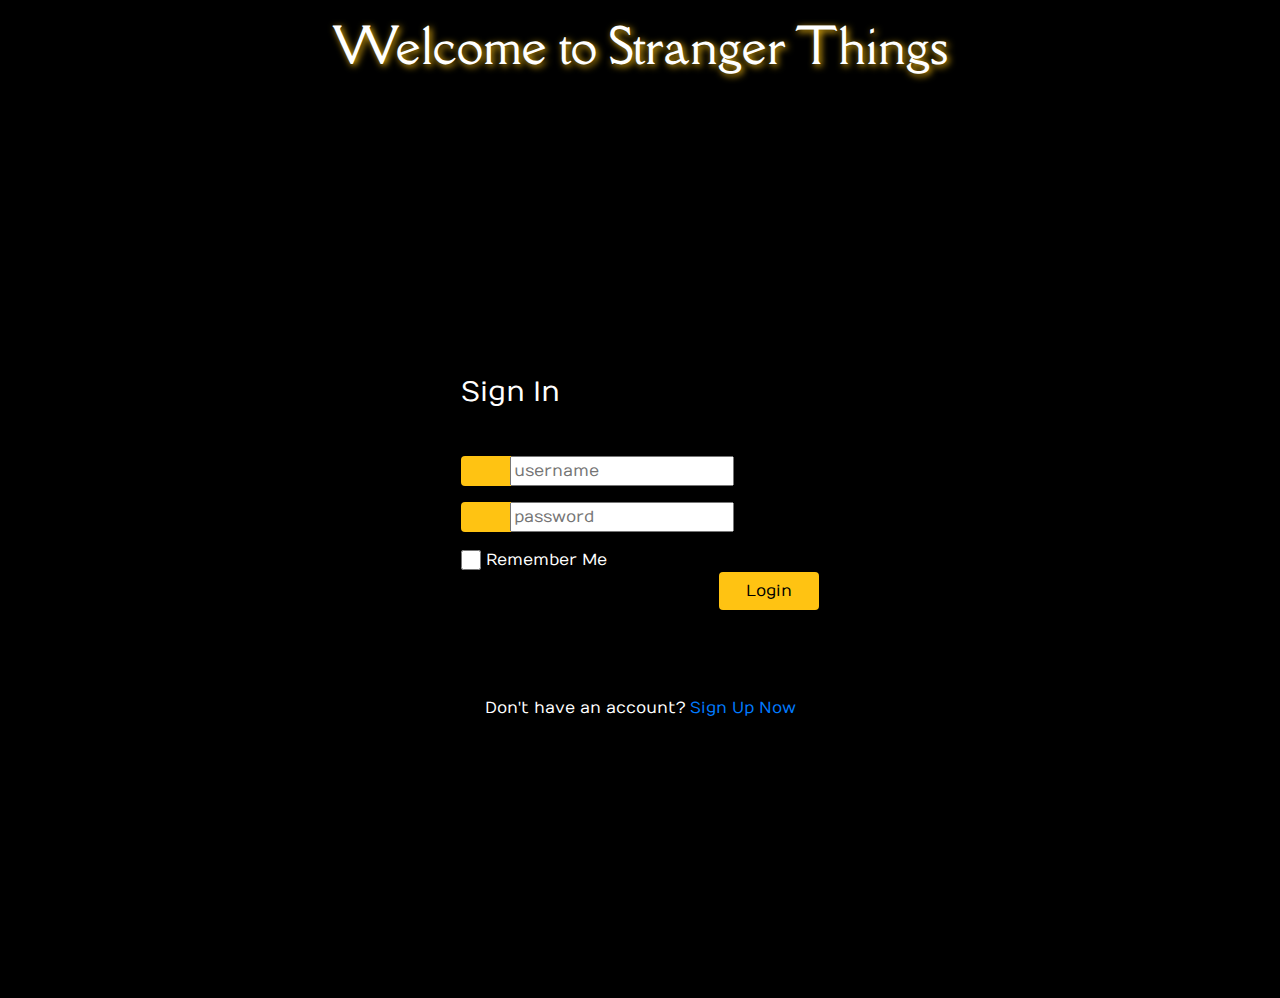
<file: index.html>
<!DOCTYPE html>
<html>
<title>Stranger Things - Landing Page</title>
<head>
   <link rel="apple-touch-icon" sizes="180x180" href="./apple-touch-icon.png">
   <link rel="icon" type="image/png" sizes="32x32" href="./favicon-32x32.png">
   <link rel="icon" type="image/png" sizes="16x16" href="./favicon-16x16.png">
   <link rel="manifest" href="./site.webmanifest">
   <link rel="mask-icon" href="./safari-pinned-tab.svg" color="#5bbad5">
   <meta name="msapplication-TileColor" content="#da532c">
   <meta name="theme-color" content="#ffffff">

   <script src="//cdnjs.cloudflare.com/ajax/libs/jquery/3.2.1/jquery.min.js"></script>
   <link href="https://cdn.jsdelivr.net/npm/bootstrap@5.0.0-beta3/dist/css/bootstrap.min.css" rel="stylesheet" integrity="sha384-eOJMYsd53ii+scO/bJGFsiCZc+5NDVN2yr8+0RDqr0Ql0h+rP48ckxlpbzKgwra6" crossorigin="anonymous">
   <link href="//maxcdn.bootstrapcdn.com/bootstrap/4.1.1/css/bootstrap.min.css" rel="stylesheet" id="bootstrap-css">
   <script src="//maxcdn.bootstrapcdn.com/bootstrap/4.1.1/js/bootstrap.min.js"></script>
	<title>Sign In Page</title>
	<link rel="stylesheet" href="https://stackpath.bootstrapcdn.com/bootstrap/4.1.3/css/bootstrap.min.css" integrity="sha384-MCw98/SFnGE8fJT3GXwEOngsV7Zt27NXFoaoApmYm81iuXoPkFOJwJ8ERdknLPMO" crossorigin="anonymous">
	<link rel="stylesheet" href="https://use.fontawesome.com/releases/v5.3.1/css/all.css" integrity="sha384-mzrmE5qonljUremFsqc01SB46JvROS7bZs3IO2EmfFsd15uHvIt+Y8vEf7N7fWAU" crossorigin="anonymous">
	<link rel="stylesheet" type="text/css" href="./style.css">
   <script defer src="./app.js"></script>

</head>

<body>
   <div class="container">
      <div class="header">
         <p class="pageHeader">Welcome to Stranger Things</p>
      </div>
      <div class="d-flex justify-content-center h-100">
         <div class="card">
            <div class="card-header">
               <h3>Sign In</h3>
               <div class="d-flex justify-content-end social_icon">
                  <!-- <span><i class="fab fa-facebook-square"></i></span>
                  <span><i class="fab fa-google-plus-square"></i></span>
                  <span><i class="fab fa-twitter-square"></i></span> -->
               </div>
            </div>
            <div class="card-body">
               <div class="loginNetworkMsg"style="font-size: large; color: red; margin-bottom: 5px;"></div>
               <form id="userInfo">
                  <div class="input-group form-group">
                     <div class="input-group-prepend">
                        <span class="input-group-text"><i class="fas fa-user"></i></span>
                     </div>
                     <input type="text" class="username" placeholder="username">
                     
                  </div>
                  <div class="input-group form-group">
                     <div class="input-group-prepend">
                        <span class="input-group-text"><i class="fas fa-key"></i></span>
                     </div>
                     <input type="password" class="password" placeholder="password">
                  </div>
                  <div class="row align-items-center remember">
                     <input id="remember-box" type="checkbox">Remember Me
                  </div>
                  <div class="form-group">
                     <input type="submit" value="Login" class="btn float-right login_btn">
                  </div>
               </form>
            </div>
            <div class="card-footer">
               <div class="d-flex justify-content-center links">
                  Don't have an account?<a class="signup_button"href="./RegisterPage/RegisterPage.html">Sign Up Now</a>
               </div>
               <!-- <div class="d-flex justify-content-center">
                  <a href="#">Forgot your password?</a> -->
               </div>
            </div>
         </div>
      </div>
   </div>
   <div id="loading">
      <h2 class="message">Searching...</h2>
   </div>
<script src="https://cdn.jsdelivr.net/npm/bootstrap@5.0.0-beta3/dist/js/bootstrap.bundle.min.js" integrity="sha384-JEW9xMcG8R+pH31jmWH6WWP0WintQrMb4s7ZOdauHnUtxwoG2vI5DkLtS3qm9Ekf" crossorigin="anonymous"></script>
</body>
</html>
</file>
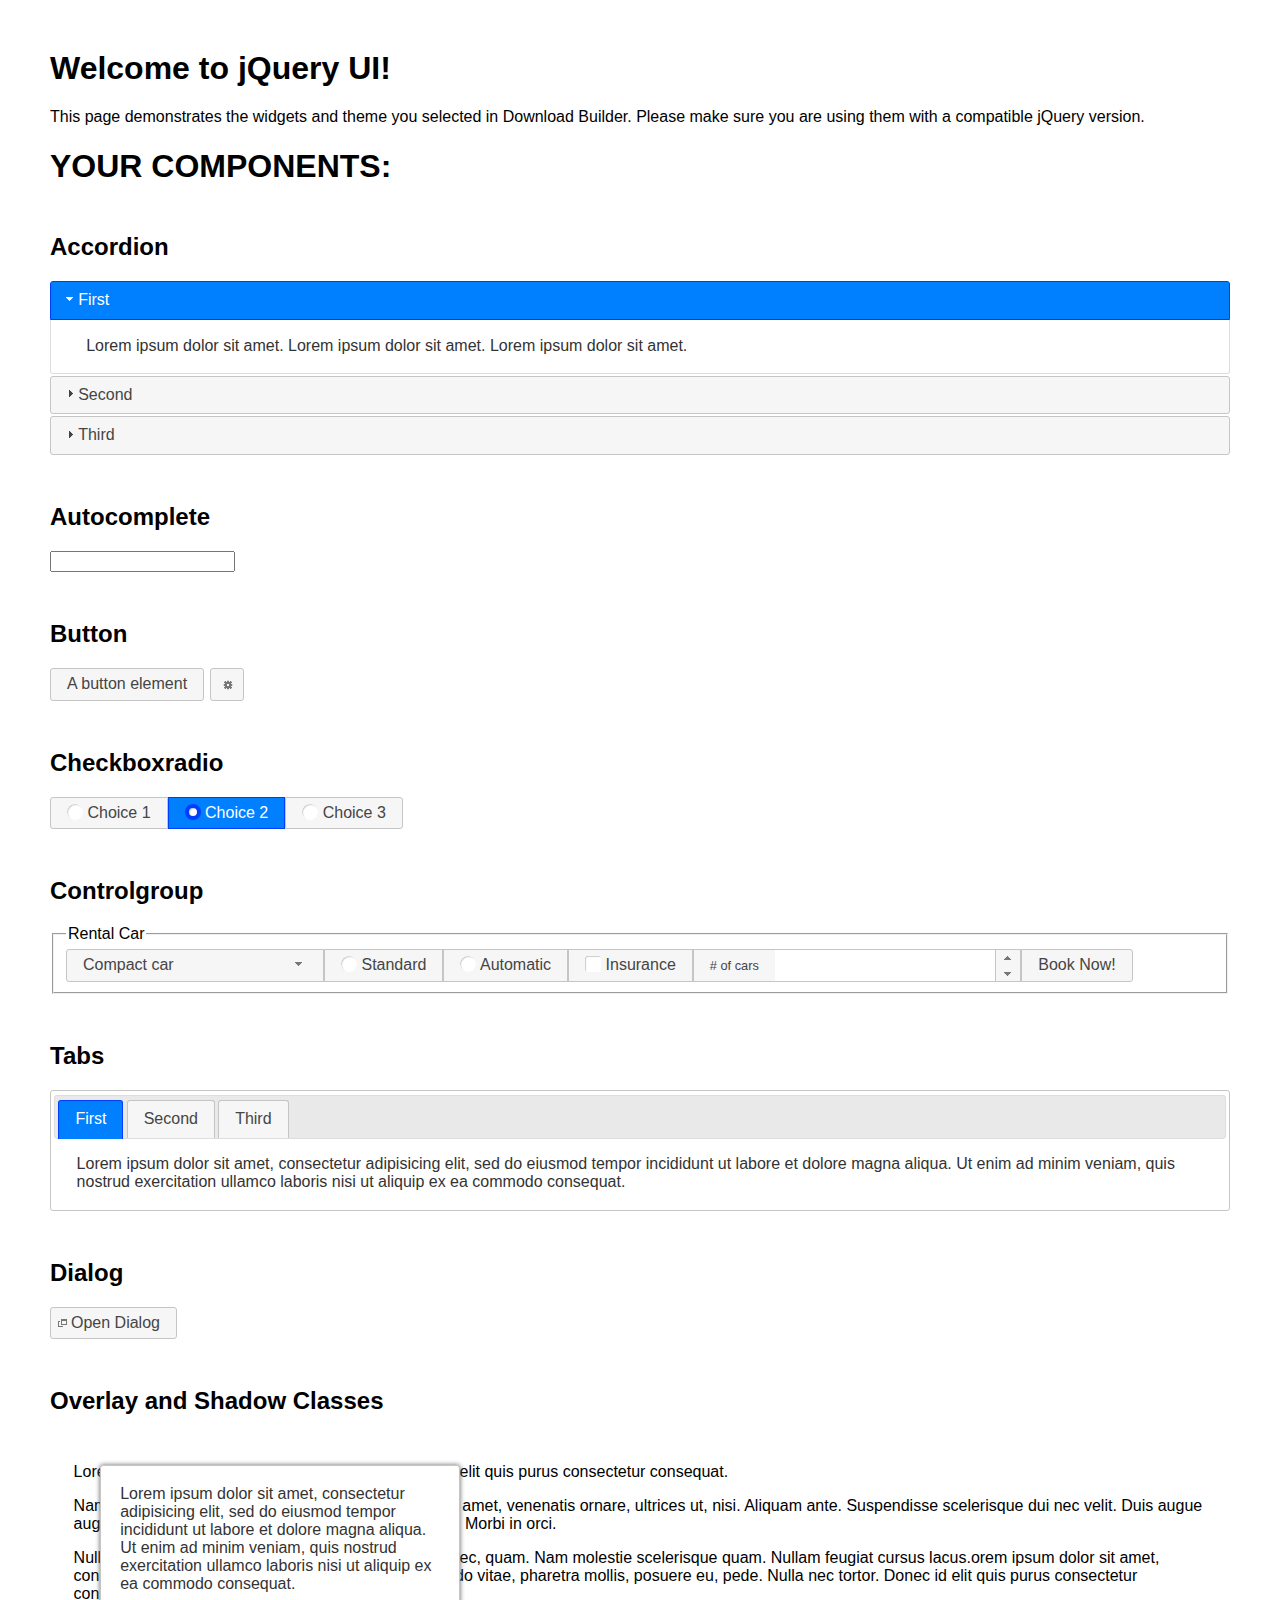
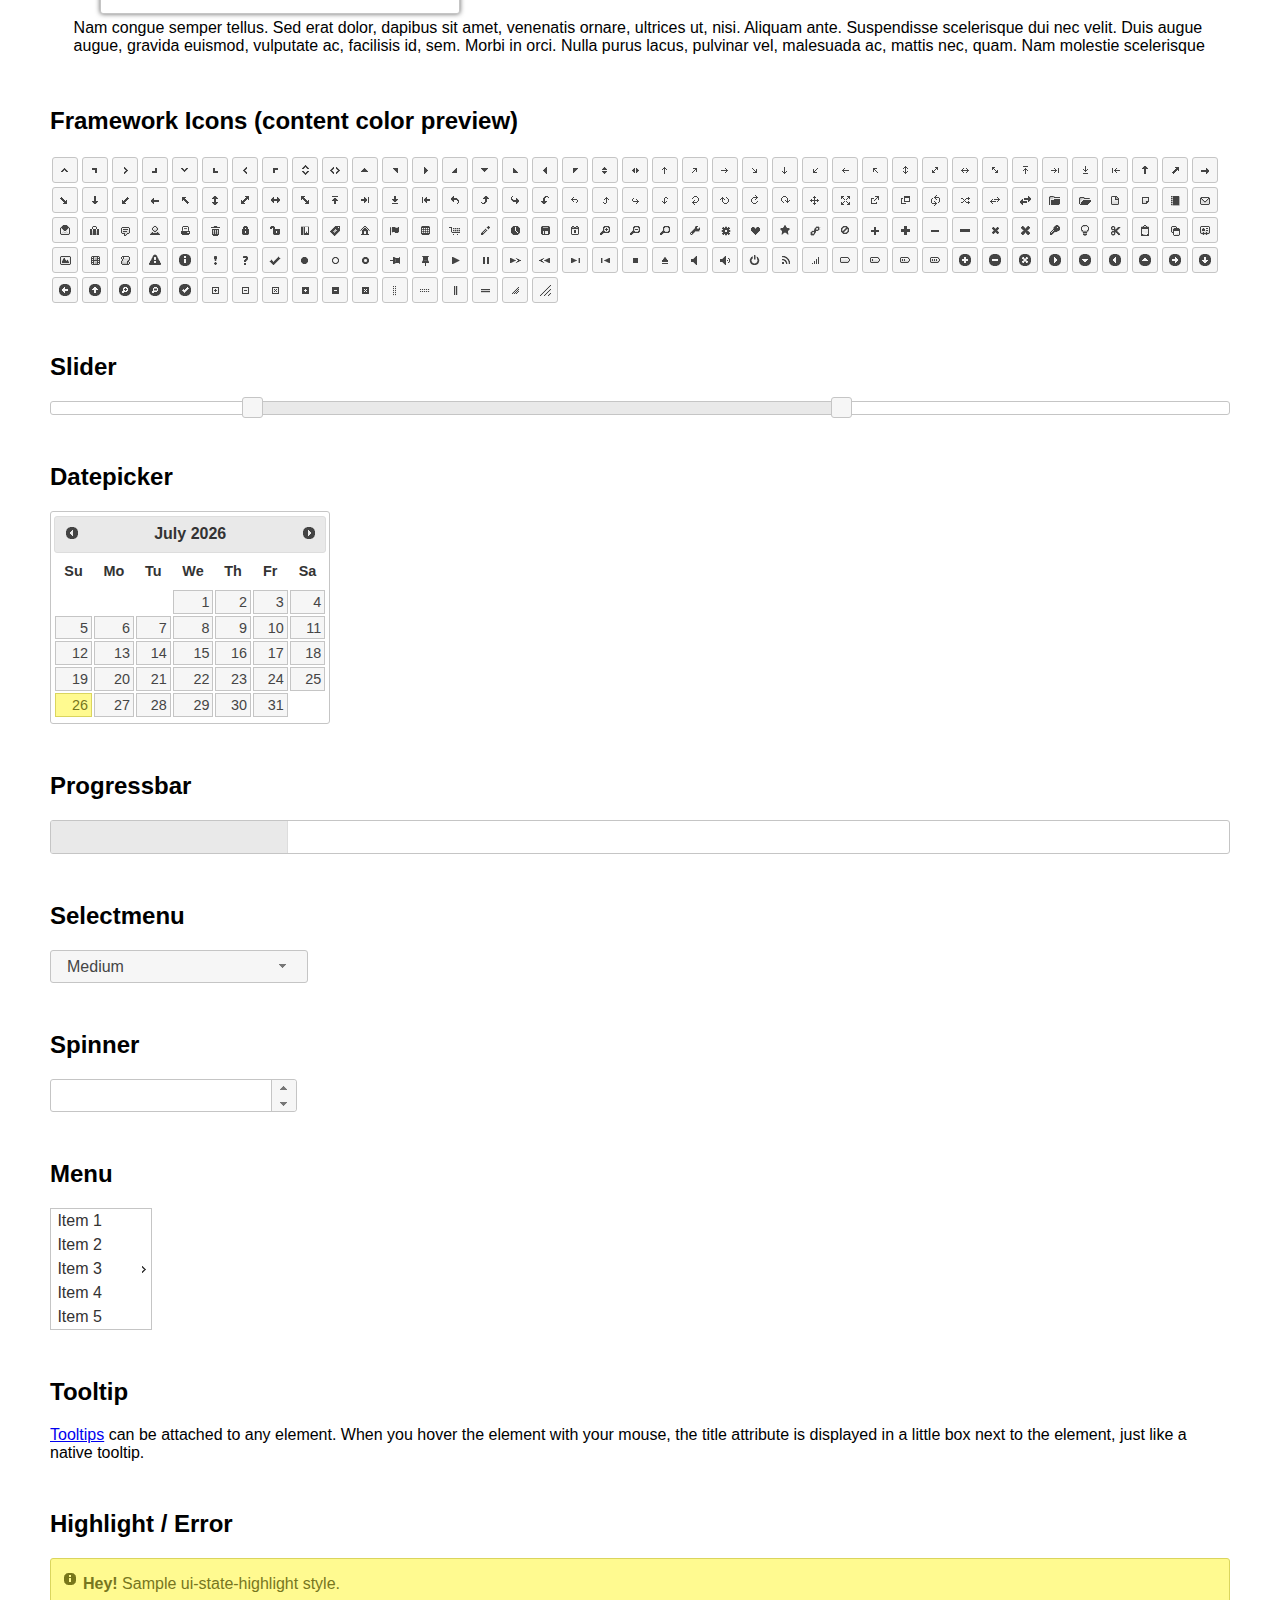
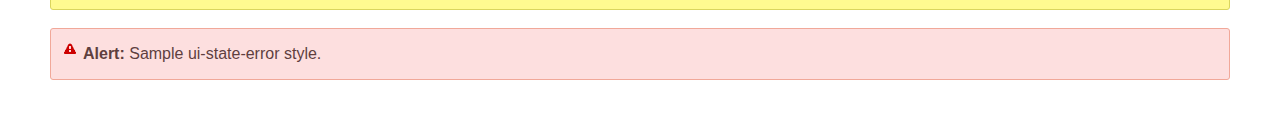
<file: jquery-ui-1.12.1/index.html>
<!doctype html>
<html lang="us">
<head>
	<meta charset="utf-8">
	<title>jQuery UI Example Page</title>
	<link href="jquery-ui.css" rel="stylesheet">
	<style>
	body{
		font-family: "Trebuchet MS", sans-serif;
		margin: 50px;
	}
	.demoHeaders {
		margin-top: 2em;
	}
	#dialog-link {
		padding: .4em 1em .4em 20px;
		text-decoration: none;
		position: relative;
	}
	#dialog-link span.ui-icon {
		margin: 0 5px 0 0;
		position: absolute;
		left: .2em;
		top: 50%;
		margin-top: -8px;
	}
	#icons {
		margin: 0;
		padding: 0;
	}
	#icons li {
		margin: 2px;
		position: relative;
		padding: 4px 0;
		cursor: pointer;
		float: left;
		list-style: none;
	}
	#icons span.ui-icon {
		float: left;
		margin: 0 4px;
	}
	.fakewindowcontain .ui-widget-overlay {
		position: absolute;
	}
	select {
		width: 200px;
	}
	</style>
</head>
<body>

<h1>Welcome to jQuery UI!</h1>

<div class="ui-widget">
	<p>This page demonstrates the widgets and theme you selected in Download Builder. Please make sure you are using them with a compatible jQuery version.</p>
</div>

<h1>YOUR COMPONENTS:</h1>


<!-- Accordion -->
<h2 class="demoHeaders">Accordion</h2>
<div id="accordion">
	<h3>First</h3>
	<div>Lorem ipsum dolor sit amet. Lorem ipsum dolor sit amet. Lorem ipsum dolor sit amet.</div>
	<h3>Second</h3>
	<div>Phasellus mattis tincidunt nibh.</div>
	<h3>Third</h3>
	<div>Nam dui erat, auctor a, dignissim quis.</div>
</div>



<!-- Autocomplete -->
<h2 class="demoHeaders">Autocomplete</h2>
<div>
	<input id="autocomplete" title="type &quot;a&quot;">
</div>



<!-- Button -->
<h2 class="demoHeaders">Button</h2>
<button id="button">A button element</button>
<button id="button-icon">An icon-only button</button>



<!-- Checkboxradio -->
<h2 class="demoHeaders">Checkboxradio</h2>
<form style="margin-top: 1em;">
	<div id="radioset">
		<input type="radio" id="radio1" name="radio"><label for="radio1">Choice 1</label>
		<input type="radio" id="radio2" name="radio" checked="checked"><label for="radio2">Choice 2</label>
		<input type="radio" id="radio3" name="radio"><label for="radio3">Choice 3</label>
	</div>
</form>



<!-- Controlgroup -->
<h2 class="demoHeaders">Controlgroup</h2>
<fieldset>
	<legend>Rental Car</legend>
	<div id="controlgroup">
		<select id="car-type">
			<option>Compact car</option>
			<option>Midsize car</option>
			<option>Full size car</option>
			<option>SUV</option>
			<option>Luxury</option>
			<option>Truck</option>
			<option>Van</option>
		</select>
		<label for="transmission-standard">Standard</label>
		<input type="radio" name="transmission" id="transmission-standard">
		<label for="transmission-automatic">Automatic</label>
		<input type="radio" name="transmission" id="transmission-automatic">
		<label for="insurance">Insurance</label>
		<input type="checkbox" name="insurance" id="insurance">
		<label for="horizontal-spinner" class="ui-controlgroup-label"># of cars</label>
		<input id="horizontal-spinner" class="ui-spinner-input">
		<button>Book Now!</button>
	</div>
</fieldset>



<!-- Tabs -->
<h2 class="demoHeaders">Tabs</h2>
<div id="tabs">
	<ul>
		<li><a href="#tabs-1">First</a></li>
		<li><a href="#tabs-2">Second</a></li>
		<li><a href="#tabs-3">Third</a></li>
	</ul>
	<div id="tabs-1">Lorem ipsum dolor sit amet, consectetur adipisicing elit, sed do eiusmod tempor incididunt ut labore et dolore magna aliqua. Ut enim ad minim veniam, quis nostrud exercitation ullamco laboris nisi ut aliquip ex ea commodo consequat.</div>
	<div id="tabs-2">Phasellus mattis tincidunt nibh. Cras orci urna, blandit id, pretium vel, aliquet ornare, felis. Maecenas scelerisque sem non nisl. Fusce sed lorem in enim dictum bibendum.</div>
	<div id="tabs-3">Nam dui erat, auctor a, dignissim quis, sollicitudin eu, felis. Pellentesque nisi urna, interdum eget, sagittis et, consequat vestibulum, lacus. Mauris porttitor ullamcorper augue.</div>
</div>



<h2 class="demoHeaders">Dialog</h2>
<p>
	<button id="dialog-link" class="ui-button ui-corner-all ui-widget">
		<span class="ui-icon ui-icon-newwin"></span>Open Dialog
	</button>
</p>

<h2 class="demoHeaders">Overlay and Shadow Classes</h2>
<div style="position: relative; width: 96%; height: 200px; padding:1% 2%; overflow:hidden;" class="fakewindowcontain">
	<p>Lorem ipsum dolor sit amet,  Nulla nec tortor. Donec id elit quis purus consectetur consequat. </p><p>Nam congue semper tellus. Sed erat dolor, dapibus sit amet, venenatis ornare, ultrices ut, nisi. Aliquam ante. Suspendisse scelerisque dui nec velit. Duis augue augue, gravida euismod, vulputate ac, facilisis id, sem. Morbi in orci. </p><p>Nulla purus lacus, pulvinar vel, malesuada ac, mattis nec, quam. Nam molestie scelerisque quam. Nullam feugiat cursus lacus.orem ipsum dolor sit amet, consectetur adipiscing elit. Donec libero risus, commodo vitae, pharetra mollis, posuere eu, pede. Nulla nec tortor. Donec id elit quis purus consectetur consequat. </p><p>Nam congue semper tellus. Sed erat dolor, dapibus sit amet, venenatis ornare, ultrices ut, nisi. Aliquam ante. Suspendisse scelerisque dui nec velit. Duis augue augue, gravida euismod, vulputate ac, facilisis id, sem. Morbi in orci. Nulla purus lacus, pulvinar vel, malesuada ac, mattis nec, quam. Nam molestie scelerisque quam. </p><p>Nullam feugiat cursus lacus.orem ipsum dolor sit amet, consectetur adipiscing elit. Donec libero risus, commodo vitae, pharetra mollis, posuere eu, pede. Nulla nec tortor. Donec id elit quis purus consectetur consequat. Nam congue semper tellus. Sed erat dolor, dapibus sit amet, venenatis ornare, ultrices ut, nisi. Aliquam ante. </p><p>Suspendisse scelerisque dui nec velit. Duis augue augue, gravida euismod, vulputate ac, facilisis id, sem. Morbi in orci. Nulla purus lacus, pulvinar vel, malesuada ac, mattis nec, quam. Nam molestie scelerisque quam. Nullam feugiat cursus lacus.orem ipsum dolor sit amet, consectetur adipiscing elit. Donec libero risus, commodo vitae, pharetra mollis, posuere eu, pede. Nulla nec tortor. Donec id elit quis purus consectetur consequat. Nam congue semper tellus. Sed erat dolor, dapibus sit amet, venenatis ornare, ultrices ut, nisi. </p>

	<!-- ui-dialog -->
	<div class="ui-widget-overlay ui-front"></div>
	<div style="position: absolute; width: 320px; left: 50px; top: 30px; padding: 1.2em" class="ui-widget ui-front ui-widget-content ui-corner-all ui-widget-shadow">
		Lorem ipsum dolor sit amet, consectetur adipisicing elit, sed do eiusmod tempor incididunt ut labore et dolore magna aliqua. Ut enim ad minim veniam, quis nostrud exercitation ullamco laboris nisi ut aliquip ex ea commodo consequat.
	</div>

</div>

<!-- ui-dialog -->
<div id="dialog" title="Dialog Title">
	<p>Lorem ipsum dolor sit amet, consectetur adipisicing elit, sed do eiusmod tempor incididunt ut labore et dolore magna aliqua. Ut enim ad minim veniam, quis nostrud exercitation ullamco laboris nisi ut aliquip ex ea commodo consequat.</p>
</div>



<h2 class="demoHeaders">Framework Icons (content color preview)</h2>
<ul id="icons" class="ui-widget ui-helper-clearfix">
	<li class="ui-state-default ui-corner-all" title=".ui-icon-caret-1-n"><span class="ui-icon ui-icon-caret-1-n"></span></li>
	<li class="ui-state-default ui-corner-all" title=".ui-icon-caret-1-ne"><span class="ui-icon ui-icon-caret-1-ne"></span></li>
	<li class="ui-state-default ui-corner-all" title=".ui-icon-caret-1-e"><span class="ui-icon ui-icon-caret-1-e"></span></li>
	<li class="ui-state-default ui-corner-all" title=".ui-icon-caret-1-se"><span class="ui-icon ui-icon-caret-1-se"></span></li>
	<li class="ui-state-default ui-corner-all" title=".ui-icon-caret-1-s"><span class="ui-icon ui-icon-caret-1-s"></span></li>
	<li class="ui-state-default ui-corner-all" title=".ui-icon-caret-1-sw"><span class="ui-icon ui-icon-caret-1-sw"></span></li>
	<li class="ui-state-default ui-corner-all" title=".ui-icon-caret-1-w"><span class="ui-icon ui-icon-caret-1-w"></span></li>
	<li class="ui-state-default ui-corner-all" title=".ui-icon-caret-1-nw"><span class="ui-icon ui-icon-caret-1-nw"></span></li>
	<li class="ui-state-default ui-corner-all" title=".ui-icon-caret-2-n-s"><span class="ui-icon ui-icon-caret-2-n-s"></span></li>
	<li class="ui-state-default ui-corner-all" title=".ui-icon-caret-2-e-w"><span class="ui-icon ui-icon-caret-2-e-w"></span></li>
	<li class="ui-state-default ui-corner-all" title=".ui-icon-triangle-1-n"><span class="ui-icon ui-icon-triangle-1-n"></span></li>
	<li class="ui-state-default ui-corner-all" title=".ui-icon-triangle-1-ne"><span class="ui-icon ui-icon-triangle-1-ne"></span></li>
	<li class="ui-state-default ui-corner-all" title=".ui-icon-triangle-1-e"><span class="ui-icon ui-icon-triangle-1-e"></span></li>
	<li class="ui-state-default ui-corner-all" title=".ui-icon-triangle-1-se"><span class="ui-icon ui-icon-triangle-1-se"></span></li>
	<li class="ui-state-default ui-corner-all" title=".ui-icon-triangle-1-s"><span class="ui-icon ui-icon-triangle-1-s"></span></li>
	<li class="ui-state-default ui-corner-all" title=".ui-icon-triangle-1-sw"><span class="ui-icon ui-icon-triangle-1-sw"></span></li>
	<li class="ui-state-default ui-corner-all" title=".ui-icon-triangle-1-w"><span class="ui-icon ui-icon-triangle-1-w"></span></li>
	<li class="ui-state-default ui-corner-all" title=".ui-icon-triangle-1-nw"><span class="ui-icon ui-icon-triangle-1-nw"></span></li>
	<li class="ui-state-default ui-corner-all" title=".ui-icon-triangle-2-n-s"><span class="ui-icon ui-icon-triangle-2-n-s"></span></li>
	<li class="ui-state-default ui-corner-all" title=".ui-icon-triangle-2-e-w"><span class="ui-icon ui-icon-triangle-2-e-w"></span></li>
	<li class="ui-state-default ui-corner-all" title=".ui-icon-arrow-1-n"><span class="ui-icon ui-icon-arrow-1-n"></span></li>
	<li class="ui-state-default ui-corner-all" title=".ui-icon-arrow-1-ne"><span class="ui-icon ui-icon-arrow-1-ne"></span></li>
	<li class="ui-state-default ui-corner-all" title=".ui-icon-arrow-1-e"><span class="ui-icon ui-icon-arrow-1-e"></span></li>
	<li class="ui-state-default ui-corner-all" title=".ui-icon-arrow-1-se"><span class="ui-icon ui-icon-arrow-1-se"></span></li>
	<li class="ui-state-default ui-corner-all" title=".ui-icon-arrow-1-s"><span class="ui-icon ui-icon-arrow-1-s"></span></li>
	<li class="ui-state-default ui-corner-all" title=".ui-icon-arrow-1-sw"><span class="ui-icon ui-icon-arrow-1-sw"></span></li>
	<li class="ui-state-default ui-corner-all" title=".ui-icon-arrow-1-w"><span class="ui-icon ui-icon-arrow-1-w"></span></li>
	<li class="ui-state-default ui-corner-all" title=".ui-icon-arrow-1-nw"><span class="ui-icon ui-icon-arrow-1-nw"></span></li>
	<li class="ui-state-default ui-corner-all" title=".ui-icon-arrow-2-n-s"><span class="ui-icon ui-icon-arrow-2-n-s"></span></li>
	<li class="ui-state-default ui-corner-all" title=".ui-icon-arrow-2-ne-sw"><span class="ui-icon ui-icon-arrow-2-ne-sw"></span></li>
	<li class="ui-state-default ui-corner-all" title=".ui-icon-arrow-2-e-w"><span class="ui-icon ui-icon-arrow-2-e-w"></span></li>
	<li class="ui-state-default ui-corner-all" title=".ui-icon-arrow-2-se-nw"><span class="ui-icon ui-icon-arrow-2-se-nw"></span></li>
	<li class="ui-state-default ui-corner-all" title=".ui-icon-arrowstop-1-n"><span class="ui-icon ui-icon-arrowstop-1-n"></span></li>
	<li class="ui-state-default ui-corner-all" title=".ui-icon-arrowstop-1-e"><span class="ui-icon ui-icon-arrowstop-1-e"></span></li>
	<li class="ui-state-default ui-corner-all" title=".ui-icon-arrowstop-1-s"><span class="ui-icon ui-icon-arrowstop-1-s"></span></li>
	<li class="ui-state-default ui-corner-all" title=".ui-icon-arrowstop-1-w"><span class="ui-icon ui-icon-arrowstop-1-w"></span></li>
	<li class="ui-state-default ui-corner-all" title=".ui-icon-arrowthick-1-n"><span class="ui-icon ui-icon-arrowthick-1-n"></span></li>
	<li class="ui-state-default ui-corner-all" title=".ui-icon-arrowthick-1-ne"><span class="ui-icon ui-icon-arrowthick-1-ne"></span></li>
	<li class="ui-state-default ui-corner-all" title=".ui-icon-arrowthick-1-e"><span class="ui-icon ui-icon-arrowthick-1-e"></span></li>
	<li class="ui-state-default ui-corner-all" title=".ui-icon-arrowthick-1-se"><span class="ui-icon ui-icon-arrowthick-1-se"></span></li>
	<li class="ui-state-default ui-corner-all" title=".ui-icon-arrowthick-1-s"><span class="ui-icon ui-icon-arrowthick-1-s"></span></li>
	<li class="ui-state-default ui-corner-all" title=".ui-icon-arrowthick-1-sw"><span class="ui-icon ui-icon-arrowthick-1-sw"></span></li>
	<li class="ui-state-default ui-corner-all" title=".ui-icon-arrowthick-1-w"><span class="ui-icon ui-icon-arrowthick-1-w"></span></li>
	<li class="ui-state-default ui-corner-all" title=".ui-icon-arrowthick-1-nw"><span class="ui-icon ui-icon-arrowthick-1-nw"></span></li>
	<li class="ui-state-default ui-corner-all" title=".ui-icon-arrowthick-2-n-s"><span class="ui-icon ui-icon-arrowthick-2-n-s"></span></li>
	<li class="ui-state-default ui-corner-all" title=".ui-icon-arrowthick-2-ne-sw"><span class="ui-icon ui-icon-arrowthick-2-ne-sw"></span></li>
	<li class="ui-state-default ui-corner-all" title=".ui-icon-arrowthick-2-e-w"><span class="ui-icon ui-icon-arrowthick-2-e-w"></span></li>
	<li class="ui-state-default ui-corner-all" title=".ui-icon-arrowthick-2-se-nw"><span class="ui-icon ui-icon-arrowthick-2-se-nw"></span></li>
	<li class="ui-state-default ui-corner-all" title=".ui-icon-arrowthickstop-1-n"><span class="ui-icon ui-icon-arrowthickstop-1-n"></span></li>
	<li class="ui-state-default ui-corner-all" title=".ui-icon-arrowthickstop-1-e"><span class="ui-icon ui-icon-arrowthickstop-1-e"></span></li>
	<li class="ui-state-default ui-corner-all" title=".ui-icon-arrowthickstop-1-s"><span class="ui-icon ui-icon-arrowthickstop-1-s"></span></li>
	<li class="ui-state-default ui-corner-all" title=".ui-icon-arrowthickstop-1-w"><span class="ui-icon ui-icon-arrowthickstop-1-w"></span></li>
	<li class="ui-state-default ui-corner-all" title=".ui-icon-arrowreturnthick-1-w"><span class="ui-icon ui-icon-arrowreturnthick-1-w"></span></li>
	<li class="ui-state-default ui-corner-all" title=".ui-icon-arrowreturnthick-1-n"><span class="ui-icon ui-icon-arrowreturnthick-1-n"></span></li>
	<li class="ui-state-default ui-corner-all" title=".ui-icon-arrowreturnthick-1-e"><span class="ui-icon ui-icon-arrowreturnthick-1-e"></span></li>
	<li class="ui-state-default ui-corner-all" title=".ui-icon-arrowreturnthick-1-s"><span class="ui-icon ui-icon-arrowreturnthick-1-s"></span></li>
	<li class="ui-state-default ui-corner-all" title=".ui-icon-arrowreturn-1-w"><span class="ui-icon ui-icon-arrowreturn-1-w"></span></li>
	<li class="ui-state-default ui-corner-all" title=".ui-icon-arrowreturn-1-n"><span class="ui-icon ui-icon-arrowreturn-1-n"></span></li>
	<li class="ui-state-default ui-corner-all" title=".ui-icon-arrowreturn-1-e"><span class="ui-icon ui-icon-arrowreturn-1-e"></span></li>
	<li class="ui-state-default ui-corner-all" title=".ui-icon-arrowreturn-1-s"><span class="ui-icon ui-icon-arrowreturn-1-s"></span></li>
	<li class="ui-state-default ui-corner-all" title=".ui-icon-arrowrefresh-1-w"><span class="ui-icon ui-icon-arrowrefresh-1-w"></span></li>
	<li class="ui-state-default ui-corner-all" title=".ui-icon-arrowrefresh-1-n"><span class="ui-icon ui-icon-arrowrefresh-1-n"></span></li>
	<li class="ui-state-default ui-corner-all" title=".ui-icon-arrowrefresh-1-e"><span class="ui-icon ui-icon-arrowrefresh-1-e"></span></li>
	<li class="ui-state-default ui-corner-all" title=".ui-icon-arrowrefresh-1-s"><span class="ui-icon ui-icon-arrowrefresh-1-s"></span></li>
	<li class="ui-state-default ui-corner-all" title=".ui-icon-arrow-4"><span class="ui-icon ui-icon-arrow-4"></span></li>
	<li class="ui-state-default ui-corner-all" title=".ui-icon-arrow-4-diag"><span class="ui-icon ui-icon-arrow-4-diag"></span></li>
	<li class="ui-state-default ui-corner-all" title=".ui-icon-extlink"><span class="ui-icon ui-icon-extlink"></span></li>
	<li class="ui-state-default ui-corner-all" title=".ui-icon-newwin"><span class="ui-icon ui-icon-newwin"></span></li>
	<li class="ui-state-default ui-corner-all" title=".ui-icon-refresh"><span class="ui-icon ui-icon-refresh"></span></li>
	<li class="ui-state-default ui-corner-all" title=".ui-icon-shuffle"><span class="ui-icon ui-icon-shuffle"></span></li>
	<li class="ui-state-default ui-corner-all" title=".ui-icon-transfer-e-w"><span class="ui-icon ui-icon-transfer-e-w"></span></li>
	<li class="ui-state-default ui-corner-all" title=".ui-icon-transferthick-e-w"><span class="ui-icon ui-icon-transferthick-e-w"></span></li>
	<li class="ui-state-default ui-corner-all" title=".ui-icon-folder-collapsed"><span class="ui-icon ui-icon-folder-collapsed"></span></li>
	<li class="ui-state-default ui-corner-all" title=".ui-icon-folder-open"><span class="ui-icon ui-icon-folder-open"></span></li>
	<li class="ui-state-default ui-corner-all" title=".ui-icon-document"><span class="ui-icon ui-icon-document"></span></li>
	<li class="ui-state-default ui-corner-all" title=".ui-icon-document-b"><span class="ui-icon ui-icon-document-b"></span></li>
	<li class="ui-state-default ui-corner-all" title=".ui-icon-note"><span class="ui-icon ui-icon-note"></span></li>
	<li class="ui-state-default ui-corner-all" title=".ui-icon-mail-closed"><span class="ui-icon ui-icon-mail-closed"></span></li>
	<li class="ui-state-default ui-corner-all" title=".ui-icon-mail-open"><span class="ui-icon ui-icon-mail-open"></span></li>
	<li class="ui-state-default ui-corner-all" title=".ui-icon-suitcase"><span class="ui-icon ui-icon-suitcase"></span></li>
	<li class="ui-state-default ui-corner-all" title=".ui-icon-comment"><span class="ui-icon ui-icon-comment"></span></li>
	<li class="ui-state-default ui-corner-all" title=".ui-icon-person"><span class="ui-icon ui-icon-person"></span></li>
	<li class="ui-state-default ui-corner-all" title=".ui-icon-print"><span class="ui-icon ui-icon-print"></span></li>
	<li class="ui-state-default ui-corner-all" title=".ui-icon-trash"><span class="ui-icon ui-icon-trash"></span></li>
	<li class="ui-state-default ui-corner-all" title=".ui-icon-locked"><span class="ui-icon ui-icon-locked"></span></li>
	<li class="ui-state-default ui-corner-all" title=".ui-icon-unlocked"><span class="ui-icon ui-icon-unlocked"></span></li>
	<li class="ui-state-default ui-corner-all" title=".ui-icon-bookmark"><span class="ui-icon ui-icon-bookmark"></span></li>
	<li class="ui-state-default ui-corner-all" title=".ui-icon-tag"><span class="ui-icon ui-icon-tag"></span></li>
	<li class="ui-state-default ui-corner-all" title=".ui-icon-home"><span class="ui-icon ui-icon-home"></span></li>
	<li class="ui-state-default ui-corner-all" title=".ui-icon-flag"><span class="ui-icon ui-icon-flag"></span></li>
	<li class="ui-state-default ui-corner-all" title=".ui-icon-calculator"><span class="ui-icon ui-icon-calculator"></span></li>
	<li class="ui-state-default ui-corner-all" title=".ui-icon-cart"><span class="ui-icon ui-icon-cart"></span></li>
	<li class="ui-state-default ui-corner-all" title=".ui-icon-pencil"><span class="ui-icon ui-icon-pencil"></span></li>
	<li class="ui-state-default ui-corner-all" title=".ui-icon-clock"><span class="ui-icon ui-icon-clock"></span></li>
	<li class="ui-state-default ui-corner-all" title=".ui-icon-disk"><span class="ui-icon ui-icon-disk"></span></li>
	<li class="ui-state-default ui-corner-all" title=".ui-icon-calendar"><span class="ui-icon ui-icon-calendar"></span></li>
	<li class="ui-state-default ui-corner-all" title=".ui-icon-zoomin"><span class="ui-icon ui-icon-zoomin"></span></li>
	<li class="ui-state-default ui-corner-all" title=".ui-icon-zoomout"><span class="ui-icon ui-icon-zoomout"></span></li>
	<li class="ui-state-default ui-corner-all" title=".ui-icon-search"><span class="ui-icon ui-icon-search"></span></li>
	<li class="ui-state-default ui-corner-all" title=".ui-icon-wrench"><span class="ui-icon ui-icon-wrench"></span></li>
	<li class="ui-state-default ui-corner-all" title=".ui-icon-gear"><span class="ui-icon ui-icon-gear"></span></li>
	<li class="ui-state-default ui-corner-all" title=".ui-icon-heart"><span class="ui-icon ui-icon-heart"></span></li>
	<li class="ui-state-default ui-corner-all" title=".ui-icon-star"><span class="ui-icon ui-icon-star"></span></li>
	<li class="ui-state-default ui-corner-all" title=".ui-icon-link"><span class="ui-icon ui-icon-link"></span></li>
	<li class="ui-state-default ui-corner-all" title=".ui-icon-cancel"><span class="ui-icon ui-icon-cancel"></span></li>
	<li class="ui-state-default ui-corner-all" title=".ui-icon-plus"><span class="ui-icon ui-icon-plus"></span></li>
	<li class="ui-state-default ui-corner-all" title=".ui-icon-plusthick"><span class="ui-icon ui-icon-plusthick"></span></li>
	<li class="ui-state-default ui-corner-all" title=".ui-icon-minus"><span class="ui-icon ui-icon-minus"></span></li>
	<li class="ui-state-default ui-corner-all" title=".ui-icon-minusthick"><span class="ui-icon ui-icon-minusthick"></span></li>
	<li class="ui-state-default ui-corner-all" title=".ui-icon-close"><span class="ui-icon ui-icon-close"></span></li>
	<li class="ui-state-default ui-corner-all" title=".ui-icon-closethick"><span class="ui-icon ui-icon-closethick"></span></li>
	<li class="ui-state-default ui-corner-all" title=".ui-icon-key"><span class="ui-icon ui-icon-key"></span></li>
	<li class="ui-state-default ui-corner-all" title=".ui-icon-lightbulb"><span class="ui-icon ui-icon-lightbulb"></span></li>
	<li class="ui-state-default ui-corner-all" title=".ui-icon-scissors"><span class="ui-icon ui-icon-scissors"></span></li>
	<li class="ui-state-default ui-corner-all" title=".ui-icon-clipboard"><span class="ui-icon ui-icon-clipboard"></span></li>
	<li class="ui-state-default ui-corner-all" title=".ui-icon-copy"><span class="ui-icon ui-icon-copy"></span></li>
	<li class="ui-state-default ui-corner-all" title=".ui-icon-contact"><span class="ui-icon ui-icon-contact"></span></li>
	<li class="ui-state-default ui-corner-all" title=".ui-icon-image"><span class="ui-icon ui-icon-image"></span></li>
	<li class="ui-state-default ui-corner-all" title=".ui-icon-video"><span class="ui-icon ui-icon-video"></span></li>
	<li class="ui-state-default ui-corner-all" title=".ui-icon-script"><span class="ui-icon ui-icon-script"></span></li>
	<li class="ui-state-default ui-corner-all" title=".ui-icon-alert"><span class="ui-icon ui-icon-alert"></span></li>
	<li class="ui-state-default ui-corner-all" title=".ui-icon-info"><span class="ui-icon ui-icon-info"></span></li>
	<li class="ui-state-default ui-corner-all" title=".ui-icon-notice"><span class="ui-icon ui-icon-notice"></span></li>
	<li class="ui-state-default ui-corner-all" title=".ui-icon-help"><span class="ui-icon ui-icon-help"></span></li>
	<li class="ui-state-default ui-corner-all" title=".ui-icon-check"><span class="ui-icon ui-icon-check"></span></li>
	<li class="ui-state-default ui-corner-all" title=".ui-icon-bullet"><span class="ui-icon ui-icon-bullet"></span></li>
	<li class="ui-state-default ui-corner-all" title=".ui-icon-radio-off"><span class="ui-icon ui-icon-radio-off"></span></li>
	<li class="ui-state-default ui-corner-all" title=".ui-icon-radio-on"><span class="ui-icon ui-icon-radio-on"></span></li>
	<li class="ui-state-default ui-corner-all" title=".ui-icon-pin-w"><span class="ui-icon ui-icon-pin-w"></span></li>
	<li class="ui-state-default ui-corner-all" title=".ui-icon-pin-s"><span class="ui-icon ui-icon-pin-s"></span></li>
	<li class="ui-state-default ui-corner-all" title=".ui-icon-play"><span class="ui-icon ui-icon-play"></span></li>
	<li class="ui-state-default ui-corner-all" title=".ui-icon-pause"><span class="ui-icon ui-icon-pause"></span></li>
	<li class="ui-state-default ui-corner-all" title=".ui-icon-seek-next"><span class="ui-icon ui-icon-seek-next"></span></li>
	<li class="ui-state-default ui-corner-all" title=".ui-icon-seek-prev"><span class="ui-icon ui-icon-seek-prev"></span></li>
	<li class="ui-state-default ui-corner-all" title=".ui-icon-seek-end"><span class="ui-icon ui-icon-seek-end"></span></li>
	<li class="ui-state-default ui-corner-all" title=".ui-icon-seek-first"><span class="ui-icon ui-icon-seek-first"></span></li>
	<li class="ui-state-default ui-corner-all" title=".ui-icon-stop"><span class="ui-icon ui-icon-stop"></span></li>
	<li class="ui-state-default ui-corner-all" title=".ui-icon-eject"><span class="ui-icon ui-icon-eject"></span></li>
	<li class="ui-state-default ui-corner-all" title=".ui-icon-volume-off"><span class="ui-icon ui-icon-volume-off"></span></li>
	<li class="ui-state-default ui-corner-all" title=".ui-icon-volume-on"><span class="ui-icon ui-icon-volume-on"></span></li>
	<li class="ui-state-default ui-corner-all" title=".ui-icon-power"><span class="ui-icon ui-icon-power"></span></li>
	<li class="ui-state-default ui-corner-all" title=".ui-icon-signal-diag"><span class="ui-icon ui-icon-signal-diag"></span></li>
	<li class="ui-state-default ui-corner-all" title=".ui-icon-signal"><span class="ui-icon ui-icon-signal"></span></li>
	<li class="ui-state-default ui-corner-all" title=".ui-icon-battery-0"><span class="ui-icon ui-icon-battery-0"></span></li>
	<li class="ui-state-default ui-corner-all" title=".ui-icon-battery-1"><span class="ui-icon ui-icon-battery-1"></span></li>
	<li class="ui-state-default ui-corner-all" title=".ui-icon-battery-2"><span class="ui-icon ui-icon-battery-2"></span></li>
	<li class="ui-state-default ui-corner-all" title=".ui-icon-battery-3"><span class="ui-icon ui-icon-battery-3"></span></li>
	<li class="ui-state-default ui-corner-all" title=".ui-icon-circle-plus"><span class="ui-icon ui-icon-circle-plus"></span></li>
	<li class="ui-state-default ui-corner-all" title=".ui-icon-circle-minus"><span class="ui-icon ui-icon-circle-minus"></span></li>
	<li class="ui-state-default ui-corner-all" title=".ui-icon-circle-close"><span class="ui-icon ui-icon-circle-close"></span></li>
	<li class="ui-state-default ui-corner-all" title=".ui-icon-circle-triangle-e"><span class="ui-icon ui-icon-circle-triangle-e"></span></li>
	<li class="ui-state-default ui-corner-all" title=".ui-icon-circle-triangle-s"><span class="ui-icon ui-icon-circle-triangle-s"></span></li>
	<li class="ui-state-default ui-corner-all" title=".ui-icon-circle-triangle-w"><span class="ui-icon ui-icon-circle-triangle-w"></span></li>
	<li class="ui-state-default ui-corner-all" title=".ui-icon-circle-triangle-n"><span class="ui-icon ui-icon-circle-triangle-n"></span></li>
	<li class="ui-state-default ui-corner-all" title=".ui-icon-circle-arrow-e"><span class="ui-icon ui-icon-circle-arrow-e"></span></li>
	<li class="ui-state-default ui-corner-all" title=".ui-icon-circle-arrow-s"><span class="ui-icon ui-icon-circle-arrow-s"></span></li>
	<li class="ui-state-default ui-corner-all" title=".ui-icon-circle-arrow-w"><span class="ui-icon ui-icon-circle-arrow-w"></span></li>
	<li class="ui-state-default ui-corner-all" title=".ui-icon-circle-arrow-n"><span class="ui-icon ui-icon-circle-arrow-n"></span></li>
	<li class="ui-state-default ui-corner-all" title=".ui-icon-circle-zoomin"><span class="ui-icon ui-icon-circle-zoomin"></span></li>
	<li class="ui-state-default ui-corner-all" title=".ui-icon-circle-zoomout"><span class="ui-icon ui-icon-circle-zoomout"></span></li>
	<li class="ui-state-default ui-corner-all" title=".ui-icon-circle-check"><span class="ui-icon ui-icon-circle-check"></span></li>
	<li class="ui-state-default ui-corner-all" title=".ui-icon-circlesmall-plus"><span class="ui-icon ui-icon-circlesmall-plus"></span></li>
	<li class="ui-state-default ui-corner-all" title=".ui-icon-circlesmall-minus"><span class="ui-icon ui-icon-circlesmall-minus"></span></li>
	<li class="ui-state-default ui-corner-all" title=".ui-icon-circlesmall-close"><span class="ui-icon ui-icon-circlesmall-close"></span></li>
	<li class="ui-state-default ui-corner-all" title=".ui-icon-squaresmall-plus"><span class="ui-icon ui-icon-squaresmall-plus"></span></li>
	<li class="ui-state-default ui-corner-all" title=".ui-icon-squaresmall-minus"><span class="ui-icon ui-icon-squaresmall-minus"></span></li>
	<li class="ui-state-default ui-corner-all" title=".ui-icon-squaresmall-close"><span class="ui-icon ui-icon-squaresmall-close"></span></li>
	<li class="ui-state-default ui-corner-all" title=".ui-icon-grip-dotted-vertical"><span class="ui-icon ui-icon-grip-dotted-vertical"></span></li>
	<li class="ui-state-default ui-corner-all" title=".ui-icon-grip-dotted-horizontal"><span class="ui-icon ui-icon-grip-dotted-horizontal"></span></li>
	<li class="ui-state-default ui-corner-all" title=".ui-icon-grip-solid-vertical"><span class="ui-icon ui-icon-grip-solid-vertical"></span></li>
	<li class="ui-state-default ui-corner-all" title=".ui-icon-grip-solid-horizontal"><span class="ui-icon ui-icon-grip-solid-horizontal"></span></li>
	<li class="ui-state-default ui-corner-all" title=".ui-icon-gripsmall-diagonal-se"><span class="ui-icon ui-icon-gripsmall-diagonal-se"></span></li>
	<li class="ui-state-default ui-corner-all" title=".ui-icon-grip-diagonal-se"><span class="ui-icon ui-icon-grip-diagonal-se"></span></li>
</ul>


<!-- Slider -->
<h2 class="demoHeaders">Slider</h2>
<div id="slider"></div>



<!-- Datepicker -->
<h2 class="demoHeaders">Datepicker</h2>
<div id="datepicker"></div>



<!-- Progressbar -->
<h2 class="demoHeaders">Progressbar</h2>
<div id="progressbar"></div>



<!-- Progressbar -->
<h2 class="demoHeaders">Selectmenu</h2>
<select id="selectmenu">
	<option>Slower</option>
	<option>Slow</option>
	<option selected="selected">Medium</option>
	<option>Fast</option>
	<option>Faster</option>
</select>



<!-- Spinner -->
<h2 class="demoHeaders">Spinner</h2>
<input id="spinner">



<!-- Menu -->
<h2 class="demoHeaders">Menu</h2>
<ul style="width:100px;" id="menu">
	<li><div>Item 1</div></li>
	<li><div>Item 2</div></li>
	<li><div>Item 3</div>
		<ul>
			<li><div>Item 3-1</div></li>
			<li><div>Item 3-2</div></li>
			<li><div>Item 3-3</div></li>
			<li><div>Item 3-4</div></li>
			<li><div>Item 3-5</div></li>
		</ul>
	</li>
	<li><div>Item 4</div></li>
	<li><div>Item 5</div></li>
</ul>



<!-- Tooltip -->
<h2 class="demoHeaders">Tooltip</h2>
<p id="tooltip">
	<a href="#" title="That&apos;s what this widget is">Tooltips</a> can be attached to any element. When you hover
the element with your mouse, the title attribute is displayed in a little box next to the element, just like a native tooltip.
</p>


<!-- Highlight / Error -->
<h2 class="demoHeaders">Highlight / Error</h2>
<div class="ui-widget">
	<div class="ui-state-highlight ui-corner-all" style="margin-top: 20px; padding: 0 .7em;">
		<p><span class="ui-icon ui-icon-info" style="float: left; margin-right: .3em;"></span>
		<strong>Hey!</strong> Sample ui-state-highlight style.</p>
	</div>
</div>
<br>
<div class="ui-widget">
	<div class="ui-state-error ui-corner-all" style="padding: 0 .7em;">
		<p><span class="ui-icon ui-icon-alert" style="float: left; margin-right: .3em;"></span>
		<strong>Alert:</strong> Sample ui-state-error style.</p>
	</div>
</div>

<script src="external/jquery/jquery.js"></script>
<script src="jquery-ui.js"></script>
<script>

$( "#accordion" ).accordion();



var availableTags = [
	"ActionScript",
	"AppleScript",
	"Asp",
	"BASIC",
	"C",
	"C++",
	"Clojure",
	"COBOL",
	"ColdFusion",
	"Erlang",
	"Fortran",
	"Groovy",
	"Haskell",
	"Java",
	"JavaScript",
	"Lisp",
	"Perl",
	"PHP",
	"Python",
	"Ruby",
	"Scala",
	"Scheme"
];
$( "#autocomplete" ).autocomplete({
	source: availableTags
});



$( "#button" ).button();
$( "#button-icon" ).button({
	icon: "ui-icon-gear",
	showLabel: false
});



$( "#radioset" ).buttonset();



$( "#controlgroup" ).controlgroup();



$( "#tabs" ).tabs();



$( "#dialog" ).dialog({
	autoOpen: false,
	width: 400,
	buttons: [
		{
			text: "Ok",
			click: function() {
				$( this ).dialog( "close" );
			}
		},
		{
			text: "Cancel",
			click: function() {
				$( this ).dialog( "close" );
			}
		}
	]
});

// Link to open the dialog
$( "#dialog-link" ).click(function( event ) {
	$( "#dialog" ).dialog( "open" );
	event.preventDefault();
});



$( "#datepicker" ).datepicker({
	inline: true
});



$( "#slider" ).slider({
	range: true,
	values: [ 17, 67 ]
});



$( "#progressbar" ).progressbar({
	value: 20
});



$( "#spinner" ).spinner();



$( "#menu" ).menu();



$( "#tooltip" ).tooltip();



$( "#selectmenu" ).selectmenu();


// Hover states on the static widgets
$( "#dialog-link, #icons li" ).hover(
	function() {
		$( this ).addClass( "ui-state-hover" );
	},
	function() {
		$( this ).removeClass( "ui-state-hover" );
	}
);
</script>
</body>
</html>
</file>
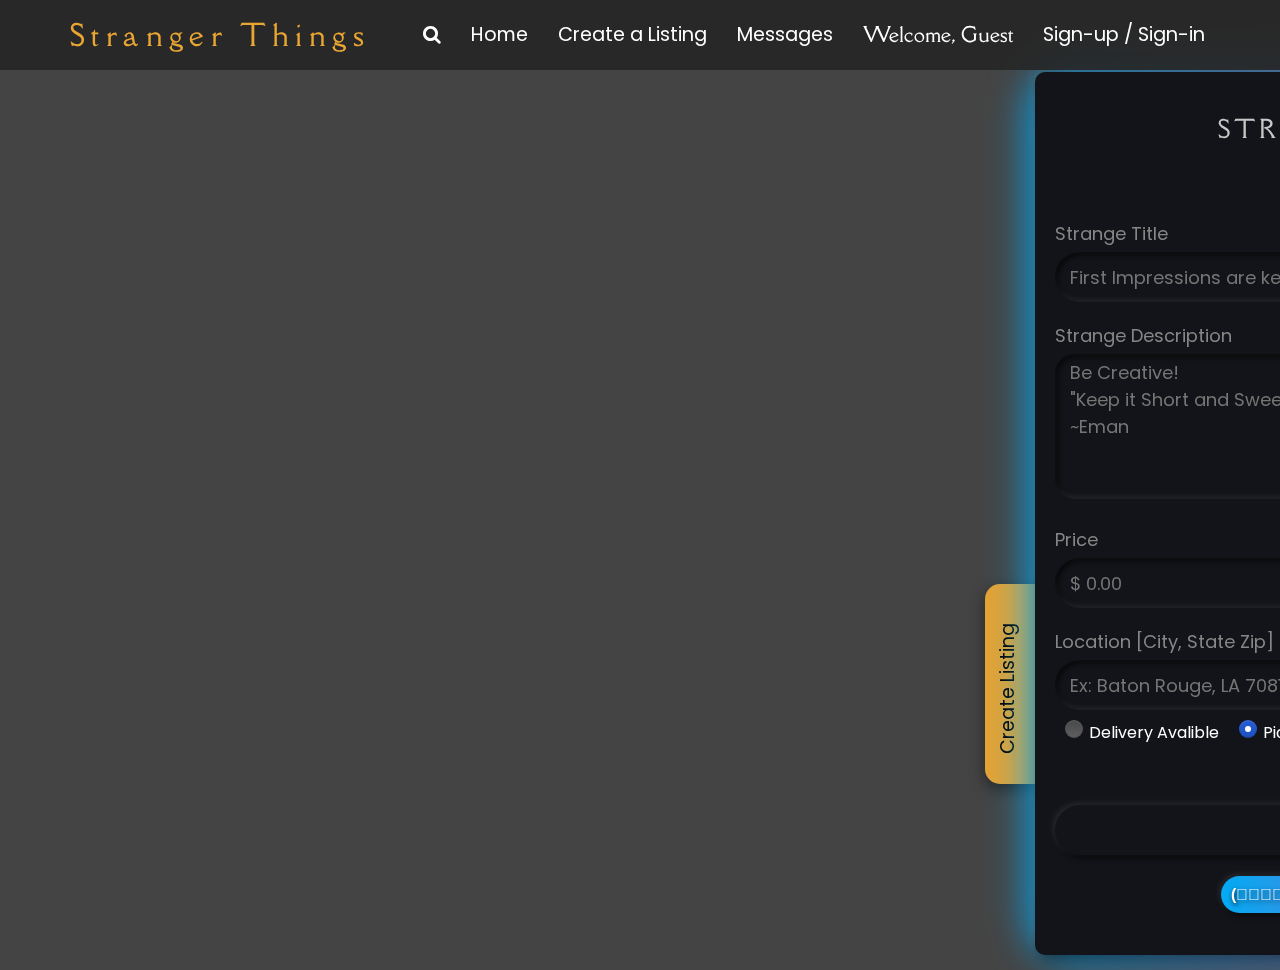
<file: Forum-AuthUsers/Forum-AuthPage.html>
<!DOCTYPE html>
<html lang="en">
<head>
  <meta charset="UTF-8">
  <meta name="viewport" content="width=device-width, initial-scale=1.0">
  <meta http-equiv="X-UA-Compatible" content="ie=edge">
  <link rel="apple-touch-icon" sizes="180x180" href="../apple-touch-icon.png">
  <link rel="icon" type="image/png" sizes="32x32" href="../favicon-32x32.png">
  <link rel="icon" type="image/png" sizes="16x16" href="../favicon-16x16.png">
  <link rel="manifest" href="../site.webmanifest">
  <link rel="mask-icon" href="../safari-pinned-tab.svg" color="#5bbad5">
  <meta name="msapplication-TileColor" content="#da532c">
  <meta name="theme-color" content="#ffffff">
  <title>Stranger Things</title>
  <script src="https://code.jquery.com/jquery-3.6.0.min.js"></script>
  <link rel="stylesheet" href="./Forum-AuthStyle.css">
  <script defer src="./Forum-AuthApp.js"></script>
</head>
<body>
   <header>
      <div class="logo">Stranger Things</div>
      <nav class="menu">
            <ul>
               <div class="search-form">
                     <input  id="search_input"type="text" name="search" placeholder="Search 2101-LSU-FullStack">
                  <a class="close">
                     <i class="fa fa-times"></i>
                  </a>
               </div>
               <li>
                  <a href="#" id="search">
                     <i class="fa fa-search"></i>
                  </a>
               </li>
               <li>
                  <a href="#" class="Home_btn menu-item">Home</a>
               </li>
               <li>
                  <a class="create_btn menu-item" href="#">Create a Listing</a>
               </li>
               <li>
                  <a class="msgOpen_btn menu-item"href="#">Messages</a>
               </li>
               <li>
                  <a class="menu-item" id="usernameNav" href="#"></a>
               </li>
               <li>
                  <a class="logout_btn menu-item"style="padding-right: 5px;"href="../LoginPage/LoginPage.html"><i class="fa fa-sign-out" style="font-size:35px; align-self:center; margin-top: 5px;"></i></a>
               </li>
            </ul>
      </nav>
      <div class="menu-toggle">
            <i class="fa fa-bars" aria-hidden="true"></i>
      </div>
   </header>
   <script src="https://code.jquery.com/jquery-3.3.1.js"></script>
   <script>
      $(document).ready(function () {
         $('.menu-toggle').click(function () {
            $('nav').toggleClass('active')
         })
      })
   </script>
   <main>
<!-- Create Listing Modal -->
      <div id="slideOut" class="">
         <div class="slideOutTab">
            <div>
               <p id="pulloutTab">Create Listing</p>
            </div>
         </div>
         <div class="modal-content">
            <div class="Sell-modal-style_Container">
               <div class="seller form" id="sellerForm">
                  <div><h2 class="modal_logo-header">Stranger Things</h2><h2 class="sub_title">Seller Form</h2></div>
                  <form class="input">
                  <div class="inputBox">
                        <label>Strange Title</label>
                        <input type="text" id="title" placeholder="First Impressions are key!" required>
                  </div>
                  <div class="inputBox">
                        <label>Strange Description</label>
                        <textarea class="DescriptionInput" id="form-desc-box" msg cols="39" rows="5" type="text" placeholder='Be Creative!&#10;"Keep it Short and Sweet to get more Peeps 👀!"&#10;~Eman' required></textarea>
                  </div>
                  <div class="inputBox">
                        <label>Price</label>
                        <input type="number" id="Price" placeholder="$ 0.00">
                  </div>
                  <div class="inputBox">
                        <label>Location [City, State Zip] </label>
                        <input type="text" id="location" placeholder="Ex: Baton Rouge, LA 70811" required>
                  </div>
                  <div class="rdo_container" id="remember-box">
                        <label for="rdo1">
                           <input type="radio" name="handeling" value="true" id="rdo1" name="radio">
                           <span class="rdo"></span><span>Delivery Avalible</span>
                        </label>
                        <label for="rdo2">
                           <input type="radio" name="handeling" value="false" id="rdo2" name="radio" checked>
                           <span class="rdo"></span><span>Pick-up Only</span>
                        </label>
                     </div>
                     <div style='color: red; text-align: center'><label class='selfDes'> &nbsp </label></div>
                  <div class="inputBox">
                        <input class="sell_btn" type="submit" name="" value="Let it Go ▶">
                  </div>
                  </form>
                  <p class="lazy_btn"><a href="#">(☞ﾟヮﾟ)☞ <span>Too Lazy to Type?</span> ☜(ﾟヮﾟ☜)</a></p>
               </div>
            </div>
         </div>
            <div class="modal-footer"> </div>
         </div>
      </div>
<!--   Main Page Content Below     -->
      <div class="postings-container HIDE" id="myMsgs"> </div>

      <div class="postings-container" id="myHome">

            </div>
         </div>
      </div>
   </main>
  <link href='https://cdnjs.cloudflare.com/ajax/libs/font-awesome/4.7.0/css/font-awesome.min.css'>
  <script src='https://cdnjs.cloudflare.com/ajax/libs/jquery/3.2.1/jquery.min.js'></script>
  <link href="https://stackpath.bootstrapcdn.com/font-awesome/4.7.0/css/font-awesome.min.css" rel="stylesheet">
  <script src="https://cdn.jsdelivr.net/npm/bootstrap@5.0.0-beta3/dist/js/bootstrap.bundle.min.js" integrity="sha384-JEW9xMcG8R+pH31jmWH6WWP0WintQrMb4s7ZOdauHnUtxwoG2vI5DkLtS3qm9Ekf" crossorigin="anonymous"></script> 
  <script type="text/javascript">
   $(document).ready(function () {
       $('#search').click(function () {
           $('.menu-item').addClass('hide-item')
           $('.search-form').addClass('active')
           $('.close').addClass('active')
           $('#search').hide()
       })
       $('.close').click(function () {
           $('.menu-item').removeClass('hide-item')
           $('.search-form').removeClass('active')
           $('.close').removeClass('active')
           $('#search').show()
       })
   })
   </script>
</body>
</html>
</file>
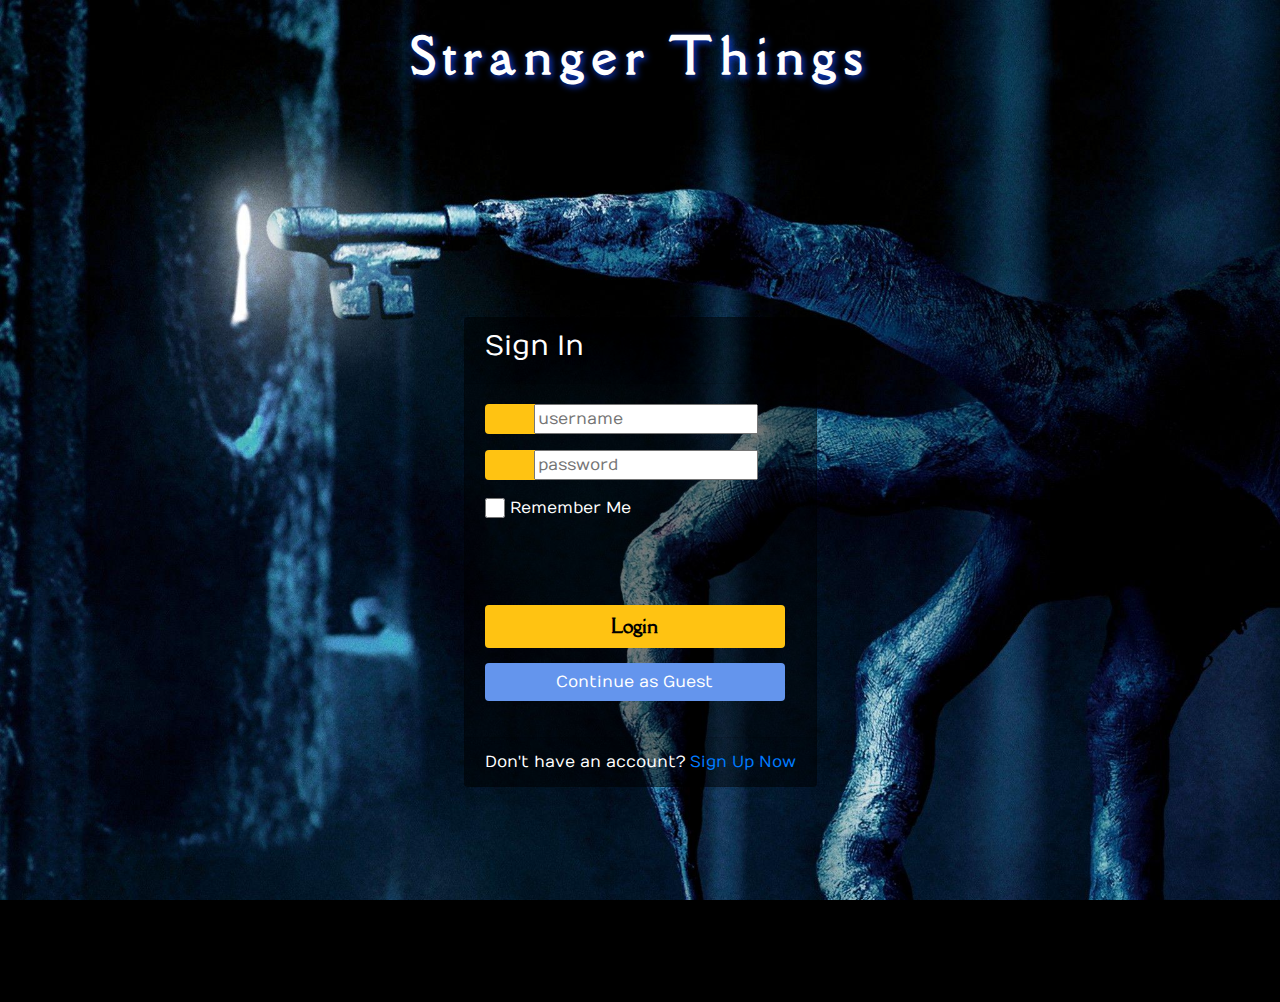
<file: LoginPage/LoginPage.html>
<!DOCTYPE html>
<html>
<head>
   <link rel="apple-touch-icon" sizes="180x180" href="../apple-touch-icon.png">
   <link rel="icon" type="image/png" sizes="32x32" href="../android-chrome-512x512.png">
   <link rel="icon" type="image/png" sizes="16x16" href="../favicon-16x16.png">
   <link rel="manifest" href="../site.webmanifest">
   <link rel="mask-icon" href="../safari-pinned-tab.svg" color="#5bbad5">
   <meta name="msapplication-TileColor" content="#da532c">
   <meta name="theme-color" content="#ffffff">

   <script src="//cdnjs.cloudflare.com/ajax/libs/jquery/3.2.1/jquery.min.js"></script>
   <link href="https://cdn.jsdelivr.net/npm/bootstrap@5.0.0-beta3/dist/css/bootstrap.min.css" rel="stylesheet" integrity="sha384-eOJMYsd53ii+scO/bJGFsiCZc+5NDVN2yr8+0RDqr0Ql0h+rP48ckxlpbzKgwra6" crossorigin="anonymous">
   <link href="//maxcdn.bootstrapcdn.com/bootstrap/4.1.1/css/bootstrap.min.css" rel="stylesheet" id="bootstrap-css">
   <script src="//maxcdn.bootstrapcdn.com/bootstrap/4.1.1/js/bootstrap.min.js"></script>
	<link rel="stylesheet" href="https://stackpath.bootstrapcdn.com/bootstrap/4.1.3/css/bootstrap.min.css" integrity="sha384-MCw98/SFnGE8fJT3GXwEOngsV7Zt27NXFoaoApmYm81iuXoPkFOJwJ8ERdknLPMO" crossorigin="anonymous">
	<link rel="stylesheet" href="https://use.fontawesome.com/releases/v5.3.1/css/all.css" integrity="sha384-mzrmE5qonljUremFsqc01SB46JvROS7bZs3IO2EmfFsd15uHvIt+Y8vEf7N7fWAU" crossorigin="anonymous">
   <link rel="stylesheet" type="text/css" href="./LoginPageStyle.css">
   <script defer src="./LoginPageApp.js"></script>
   <title>Stranger Things- Login Page</title>
</head>

<body>
   <div class="container">
      <div class="header">
         <p class="pageHeader">Stranger Things</p>
      </div>
      <div class="d-flex justify-content-center h-100">
         <div class="card">
            <div class="card-header">
               <h3>Sign In</h3>
               <div class="d-flex justify-content-end social_icon">
                  <!-- <span><i class="fab fa-facebook-square"></i></span>
                  <span><i class="fab fa-google-plus-square"></i></span>
                  <span><i class="fab fa-twitter-square"></i></span> -->
               </div>
            </div>
            <div class="card-body">
               <form id="userInfo">
                  <div class="input-group form-group">
                     <div class="input-group-prepend">
                        <span class="input-group-text"><i class="fas fa-user"></i></span>
                     </div>
                     <input required type="text" class="username" placeholder="username">
                     
                  </div>
                  <div class="input-group form-group">
                     <div class="input-group-prepend">
                        <span class="input-group-text"><i class="fas fa-key"></i></span>
                     </div>
                     <input required type="password" class="password" placeholder="password">
                  </div>
                  <div class="row align-items-center remember">
                     <input type="checkbox">Remember Me
                  </div>
                  <div class="loginNetworkMsg"style="font-size: large; color: red; margin-top: 5px; height: 90px;"></div>
                  <div class="form-group register">
                     <input type="submit" value="Login" class="btn float-right login_btn" style="font-family: 'Della Respira', serif; font-weight: bolder; font-size: larger;">
                     <!-- <div> Or</div> -->
                     <input type="reset" value="Continue as Guest" class="btn float-right login_btn guest_btn" style=" color:rgb(255, 255, 255); background-color:cornflowerblue; margin-top:15px;">
                  </div>
               </form>
            </div>
            <div class="card-footer">
               <div class="d-flex justify-content-center links">
                  Don't have an account?<a class="signup_button"href="../RegisterPage/RegisterPage.html">Sign Up Now</a>
               </div>
               <!-- <div class="d-flex justify-content-center">
                  <a href="#">Forgot your password?</a> -->
               </div>
            </div>
         </div>
      </div>
   </div>
   <div id="loading">
      <h2 class="message">Searching...</h2>
   </div>
<script src="https://cdn.jsdelivr.net/npm/bootstrap@5.0.0-beta3/dist/js/bootstrap.bundle.min.js" integrity="sha384-JEW9xMcG8R+pH31jmWH6WWP0WintQrMb4s7ZOdauHnUtxwoG2vI5DkLtS3qm9Ekf" crossorigin="anonymous"></script>
</body>
</html>
</file>
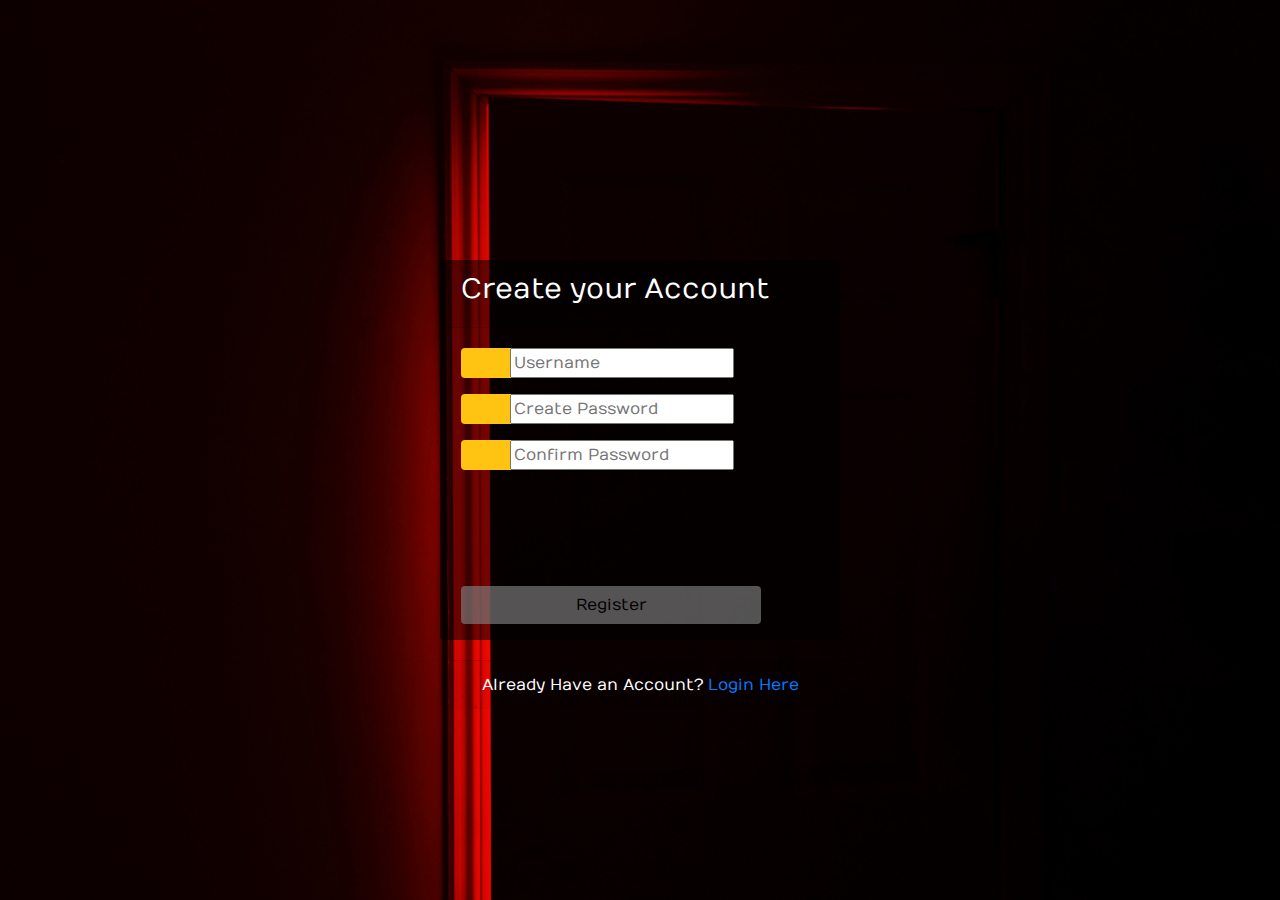
<file: RegisterPage/RegisterPage.html>
<!DOCTYPE html>
<html>
<head>
	<link rel="apple-touch-icon" sizes="180x180" href="../apple-touch-icon.png">
   <link rel="icon" type="image/png" sizes="32x32" href="../android-chrome-512x512.png">
   <link rel="icon" type="image/png" sizes="16x16" href="../favicon-16x16.png">
   <link rel="manifest" href="../site.webmanifest">
   <link rel="mask-icon" href="../safari-pinned-tab.svg" color="#5bbad5">
   <meta name="msapplication-TileColor" content="#da532c">
   <meta name="theme-color" content="#ffffff">

	<script src="//cdnjs.cloudflare.com/ajax/libs/jquery/3.2.1/jquery.min.js"></script>
	<link href="https://cdn.jsdelivr.net/npm/bootstrap@5.0.0-beta3/dist/css/bootstrap.min.css" rel="stylesheet" integrity="sha384-eOJMYsd53ii+scO/bJGFsiCZc+5NDVN2yr8+0RDqr0Ql0h+rP48ckxlpbzKgwra6" crossorigin="anonymous">
	<link href="//maxcdn.bootstrapcdn.com/bootstrap/4.1.1/css/bootstrap.min.css" rel="stylesheet" id="bootstrap-css">
	<script src="//maxcdn.bootstrapcdn.com/bootstrap/4.1.1/js/bootstrap.min.js"></script>

	<title>Stranger Things - Register Page</title>
	<link rel="stylesheet" href="https://stackpath.bootstrapcdn.com/bootstrap/4.1.3/css/bootstrap.min.css" integrity="sha384-MCw98/SFnGE8fJT3GXwEOngsV7Zt27NXFoaoApmYm81iuXoPkFOJwJ8ERdknLPMO" crossorigin="anonymous">
	<link rel="stylesheet" href="https://use.fontawesome.com/releases/v5.3.1/css/all.css" integrity="sha384-mzrmE5qonljUremFsqc01SB46JvROS7bZs3IO2EmfFsd15uHvIt+Y8vEf7N7fWAU" crossorigin="anonymous">
	<link rel="stylesheet" type="text/css" href="./RegisterPageStyle.css">
   <script defer src="./RegisterPageApp.js"></script>

</head>
<body>
<div class="container">
	<div class="d-flex justify-content-center h-100">
		<div class="card">
			<div class="card-header">
				<h3>Create your Account</h3>
				<div class="d-flex justify-content-end social_icon">
					<!-- <span><i class="fab fa-facebook-square"></i></span>
					<span><i class="fab fa-google-plus-square"></i></span>
					<span><i class="fab fa-twitter-square"></i></span> -->
				</div>
			</div>
			<div class="card-body">
				<form id="userInfo">
					<div class="input-group form-group">
						<div class="input-group-prepend">
							<span class="input-group-text"><i class="fas fa-user"></i></span>
						</div>
						<input required type="text" class="username RegexFormField" min="5" placeholder="Username">
						
					</div>
					<div class="input-group form-group">
						<div class="input-group-prepend">
							<span class="input-group-text"><i class="fas fa-key"></i></span>
						</div>
						<input required type="password" class="password RegexFormField" min="6" max="24"placeholder="Create Password">
					</div>
					<div class="input-group form-group">
						<div class="input-group-prepend">
							<span class="input-group-text"><i class="fas fa-key"></i></span>
						</div>
						<input required type="password" class="re-password RegexFormField" min="6" max="24"placeholder="Confirm Password">
					</div>
					<div class="loginErrorMsg"style="font-size: large; color: red; margin-top: 5px; height: 90px;"></div>
					<!-- <div class="row align-items-center remember">
						<input type="checkbox">Remember Me
					</div> -->
					<div class="form-group">
						<input style="margin-top: 10px;" type="submit" value="Register" id="register_butn" class="btn float-right login_btn">
					</div>
				</form>
			</div>
			<div class="card-footer">
				<div class="login_button d-flex justify-content-center links">
					Already Have an Account?<a href="../LoginPage/LoginPage.html">Login Here</a>
				</div>
				<div class="d-flex justify-content-center">
					<!-- <a href="#">Forgot your password?</a> -->
				</div>
			</div>
		</div>
	</div>
</div>
	<link rel="stylesheet" href="../jquery-ui-1.12.1/jquery-ui.min.css">
	<script src="../jquery-ui-1.12.1/external/jquery/jquery.js"></script>
	<script src="../jquery-ui-1.12.1/jquery-ui.min.js"></script>
	<script src="https://cdn.jsdelivr.net/npm/bootstrap@5.0.0-beta3/dist/js/bootstrap.bundle.min.js" integrity="sha384-JEW9xMcG8R+pH31jmWH6WWP0WintQrMb4s7ZOdauHnUtxwoG2vI5DkLtS3qm9Ekf" crossorigin="anonymous"></script>
</body>
</html>
</file>
<file: style.css>
@import url('https://fonts.googleapis.com/css?family=Numans');
@import url('https://fonts.googleapis.com/css2?family=Della+Respira&display=swap');



html,body{
background: #000000;
background-image: url('https://getwallpapers.com/wallpaper/full/f/9/e/41412.jpg');
background-size: cover;
background-repeat: no-repeat;
height: 100%;
font-family: 'Numans', sans-serif;
}

.header {
  display: flex;
  justify-content: center;
  align-items: center;
  font-size: 3rem;
  font-family: 'Della Respira', serif;
  color: white;
  text-shadow: 2px 2px 7px #FFC312;
  margin-top: 10px;
  z-index: 2;
}

.container{
height: 100%;
align-content: center;
}

.card{
height: 370px;
margin-top: auto;
margin-bottom: auto;
width: 400px;
background-color: rgba(0,0,0,0.5) !important;
}

.social_icon span{
font-size: 60px;
margin-left: 10px;
color: #FFC312;
}

.social_icon span:hover{
color: white;
cursor: pointer;
}

.card-header h3{
color: white;
}

.social_icon{
position: absolute;
right: 20px;
top: -45px;
}

.input-group-prepend span{
width: 50px;
background-color: #FFC312;
color: black;
border:0 !important;
}

input:focus{
outline: 0 0 0 0  !important;
box-shadow: 0 0 0 0 !important;

}

.remember{
color: white;
}

.remember input
{
width: 20px;
height: 20px;
margin-left: 15px;
margin-right: 5px;
}

.login_btn{
color: black;
background-color: #FFC312;
width: 100px;
}

.login_btn:hover{
color: black;
background-color: white;
}

.links{
color: white;
}

.links a{
margin-left: 4px;
}
/* New stuff below */
#loading {
   position: fixed;
 
   top: 0;
   left: 0;
   right: 0;
   bottom: 0;
 
   backdrop-filter: blur(3px);
   background: rgba(0, 0, 0, 0.4);
 
   font-family: 'Roboto', sans-serif;
   font-size: 2rem;
   text-align: center;
 }
 
 #loading .message {
   min-width: 480px;
   padding: 3rem;
 
   box-shadow: 0 2px 8px black;
   background: rgba(184, 36, 56, 0.616);
 
   position: absolute;
   top: 50%;
   left: 50%;
   transform: translate(-50%, -50%);
 }
 
 #loading:not(.active) {
   display: none;
 }
</file>
<file: Forum-AuthUsers/Forum-AuthStyle.css>
@import url('https://fonts.googleapis.com/css2?family=Della+Respira&display=swap');
@import url('https://fonts.googleapis.com/css?family=Poppins:200,300,400,500,600,700,800&display=swap');
@import url("https://fonts.googleapis.com/css?family=Source+Sans+Pro:400");

* {
  margin: 0;
  padding: 0;
  box-sizing: border-box;
  font-family: 'Poppins', sans-serif;
}
body {
  background: #000000;
  background-color: #444444;
}

.HIDE {
  display: none !important;
}

/*  Header/Nav Styling */
header {
  position: sticky;
  top: 0;
  left: 0;
  padding: 0 70px;
  background: #262626ea;
  width: 100%;
  box-sizing: border-box;
  z-index: 3;
  display: flex;
  justify-content: space-between;
  align-items: center;
  height: 70px;
  font-size: larger;
}

header .logo {
  color: #fff;
  height: 50px;
  line-height: 50px;
  font-size: 1.8rem;
  float: left;
  font-family: 'Della Respira', serif;
  letter-spacing: 0.4rem;
  text-align: center;
  pointer-events: none;
  color: #f2ac34f5;
}

header nav {
  float: right;
}
header nav ul {
  margin: 0;
  padding: 0;
  display: flex;
}
header nav ul li {
  list-style: none;
}
header nav ul li a {
  height: 40px;
  line-height: 40px;
  padding: 0 15px;
  color: #fff;
  text-decoration: none;
  display: block;
}
header nav ul li a:hover,
header nav ul li a.active {
  color: #fff;
  background: transparent;
  text-decoration:double underline;
}
.logout_btn:hover {
  background: none;
  color: red;
}

#usernameNav{
  font-family: 'Della Respira', serif;
  font-size: 1.23rem;
}
/* Scroll Bar and Nav Effects At Bottom*/

.menu-toggle {
  color: #fff;
  float: right;
  line-height: 50px;
  font-size: 24px;
  cursor: pointer;
  display: none;
}

@media (max-width: 1130px) {
  header {
    position: sticky;
    z-index: 1;
    padding: 0 20px;
  }

  .menu-toggle {
    display: block;
  }

  header nav {
    position: absolute;
    width: 100%;
    height: calc( - 50px);
    background: #333;
    top: 50px;
    left: 100%;
    transition: 0.5s;
  }

  header nav.active {
    left: 0;
    scroll-behavior: auto;
  }

  header nav ul {
    display: block;
    text-align: center;
  }

  header nav ul li a {
    border-bottom: 1px solid rgba(0, 0, 0, 0.2);
  }
}

/*     Below is Pop-out Modal container   */
#slideOut {
  position: fixed;
  width: fit-content;
  height: fit-content;
  top: 72px;
  right: -438px;
  /* Animation  */
  transition-property: all;
  transition-duration: .5s;
  transition-timing-function: cubic-bezier(0, 1, 0.5, 1);
  z-index: 1;
}

@media (max-width: 400px) {
  #slideOut {
    /* top: -30px; */
    right: -100vw;
    width: 100vw;
    height: 90vh;
    /* z-index: 2; */
    overflow:auto;
  }
  .slideOutTab {
    left: 90vw;
    width: 100vw;
    z-index: 2;
  }
}


/* Display slideOut */
.showSlideOut {
  right: 0px !important;
  background-color: #ffffff94;
  border-radius: 10px;
  padding: 10px;
}

/* Tab */
.slideOutTab {
  margin-top: 75%;
  position: absolute;
  left: -50px;
  height: 200px;
  width: 70px;
  -webkit-box-shadow: 0 5px 15px rgba(0, 0, 0, .5);
  box-shadow: 0 5px 15px rgba(0, 0, 0, .5);
  background: #f2ac34ea;
  border-radius: 15px 0px 0px 15px;
  z-index: -1;
  right: -20px;
  font-size: larger;
  font-weight: 400;
  
}
.slideOutTab div {
  text-align: center;
  position: relative;
  right: 68px;
 
  top: 90px;
  background: transparent;
  width: 180px;
  -webkit-transform: rotate(270deg);
  -moz-transform: rotate(270deg);
  -o-transform: rotate(270deg);
  writing-mode: lr-tb;
}

.modalForm-footer{

}

/* Pop-Out Modal form submit effects and style*/
.Sell-modal-style_Container * {
   margin: 0;
   box-sizing: border-box;
   font-family: 'Poppins', sans-serif;
}

.seller.form { 
  position: relative;
  width: auto;
  height: auto;
  padding: 40px 20px 30px;
  background: #131419;
  border-radius: 10px;
  text-align: center;
  box-shadow: -5px -5px 10px rgba(255, 255, 255, 0.05), 5px 5px 15px rgba(0, 0, 0, 0.5);
}

.sub_title {
  white-space: break-spaces;
  color:#ffeb3b !important
}
#title.msgMode {
  background-color: rgba(228, 158, 54, 0.45);
  font-weight: 500;
  text-decoration: underline;
  font-style: italic;
  font-family: 'Della Respira';
  font-size: x-large;
}

@media (max-height) {

}

.input {
 
}

.seller.form h2 {
  color: #c7c7c7;
  font-weight: 500;
  text-transform: uppercase;
  letter-spacing: 4px;
}

.modal_logo-header {
   font-family: 'Della Respira', serif;
   letter-spacing: 0.2rem;
}

.seller.form .input {
  text-align: left;
  margin-top: 40px;
}

.seller.form .input .inputBox {
  margin-top: 20px;
}

.seller.form .input .inputBox label {
  display: block;
  color: #868686;
  
  margin-bottom: 5px;
  font-size: 18px;
}

.seller.form .input .inputBox input {
  width: 100%;
  height: 50px;
  background: #131419;
  border: none;
  outline: none;
  border-radius: 40px;
  padding: 5px 15px;
  color: #fff;
  font-size: 18px;
  color: #03a9f4;
  box-shadow: inset -2px -2px 6px rgba(255, 255, 255, 0.1), inset 2px 2px 6px rgba(0, 0, 0, 0.8);
}

#form-desc-box {
   /* border-radius: 5px; */
   padding: 5px;
   width: 100%;
   /* height: 50px; */
   background: #131419;
   border: none;
   outline: none;
   border-radius: 20px;
   padding: 5px 15px;
   color: #fff;
   font-size: 18px;
   color: #03a9f4;
   box-shadow: inset -2px -2px 6px rgba(255, 255, 255, 0.1), inset 2px 2px 6px rgba(0, 0, 0, 0.8);
 
}

.seller.form .input .inputBox input[type="submit"] {
  margin-top: 5px;
  box-shadow: -2px -2px 6px rgba(255, 255, 255, 0.1), 2px 2px 6px rgba(0, 0, 0, 0.8);
}

.seller.form .input .inputBox input[type="submit"]:active {
  color: #006c9c;
  margin-top: 5px;
  box-shadow: inset -2px -2px 6px rgba(255, 255, 255, 0.1), inset 2px 2px 6px rgba(0, 0, 0, 0.8);
}

.seller.form .input .inputBox input[type="submit"]::placeholder {
  color: #555;
  font-size: 16px;
}

.lazy_btn {
  margin-top: 10px;
  color: #555;
   font-weight: bold;
}

.lazy_btn > a >span {
   font-style: italic;
   font-weight: normal;
}


/* Button Glow Effect */
.lazy_btn a {
   /* position:unset; */
   top: 50%;
   left: 50%;
   transform: translate(-50%, -50%);
   width: 300px;
   height: 60px;
   text-align: center;
   line-height: 60px;
   color: #fff;
   text-shadow: 1px 2px 5px black;
   font-size: inherit;
   padding: 10px;
   margin-left: 10px;
   text-decoration: none;
   font-family: sans-serif;
   box-sizing: border-box;
   background: linear-gradient(90deg, #03a9f4, #f441a5, #ffeb3b, #03a9f4);
   box-shadow: -2px -2px 6px rgb(255 255 255 / 10%), 2px 2px 6px rgb(0 0 0 / 80%);
   background-size: 400%;
   border-radius: 30px;
   z-index: 1;
 }
 
 .lazy_btn a:hover {
   animation: animate 8s linear infinite;
 }

/* .lazy_btn a:active {
   /* potential spot for press down effect 
 } */
 
 @keyframes animate {
   0% {
     background-position: 0%;
   }
   100% {
     background-position: 400%;
   }
 }
 
 a:before {
   content: "";
   position: absolute;
   top: -5px;
   left: -5px;
   right: -5px;
   bottom: -5px;
   z-index: -1;
   background: linear-gradient(90deg, #03a9f4, #f441a5, #ffeb3b, #03a9f4);
   background-size: 400%;
   border-radius: 40px;
   opacity: 0;
   transition: 0.5s;
 }
 a:hover:before {
   filter: blur(20px);
   opacity: 1;
   animation: animate 8s linear infinite;
 }

 /* More animations and fun styling*/
 @keyframes animate {
   0% {
     background-position: 0%;
   }
   100% {
     background-position: 400%;
   }
 }
 
 .modal_logo-header:before {
   content: "";
   position: absolute;
   top: -5px;
   left: -5px;
   right: -5px;
   bottom: -5px;
   z-index: -1;
   background: linear-gradient(90deg, #03a9f4, #f441a5, #ffeb3b, #03a9f4);
   background-size: 400%;
   border-radius: 40px;
   opacity: 0;
   transition: 0.5s;
 }
 .modal_logo-header:before {
   filter: blur(20px);
   opacity: 1;
   animation: animate 8s linear infinite;
 }

 /* Styling for Radio Inputs */

.rdo_container {
   display: flex;
   flex-direction: row;
   /* position: absolute; */
   color: white;
   margin: 5px 5px
}

.rdo {
   position: relative;
   display: block;
   float: left;
   width: 18px;
   height: 18px;
   border-radius: 10px;
   background-color: #606062;
   background-image: linear-gradient(#474749, #606062);
   box-shadow: inset 0 1px 1px rgba(255,255,255,0.15), inset 0 -1px 1px rgba(0,0,0,0.15);
   transition: all 0.15s ease;
 }
 .rdo:after {
   content: "";
   position: absolute;
   display: block;
   top: 6px;
   left: 6px;
   width: 6px;
   height: 6px;
   border-radius: 50%;
   background: #fff;
   opacity: 0;
   transform: scale(0);
 }
 .cbx + span,
 .rdo + span {
   float: left;
   margin-left: 6px;
 }
 .rdo_container {
   margin: auto;
   user-select: none;
 }
 .rdo_container label {
   display: inline-block;
   margin: 10px;
   cursor: pointer;
 }
 .rdo_container input[type="checkbox"],
 .rdo_container input[type="radio"] {
   position: absolute;
   opacity: 0;
 }
 .rdo_container input[type="radio"]:checked + .rdo {
   background-color: #606062;
   background-image: linear-gradient(#255cd2, #1d52c1);
 }
 .rdo_container input[type="radio"]:checked + .rdo:after {
   opacity: 1;
   transform: scale(1);
   transition: all 0.15s ease;
 }
 .rdo_container input[type="checkbox"]:checked + .cbx {
   background-color: #606062;
   background-image: linear-gradient(#255cd2, #1d52c1);
 }
 .rdo_container input[type="checkbox"]:checked + .cbx svg {
   stroke-dashoffset: 0;
   transition: all 0.15s ease;
 }

@media(max-width: 800px) {
   .seller.form .input .inputBox label {
      color: rgb(221, 212, 212);
   }
}


/* Below is Main Body Style */
main {
  display: flex;
  justify-content: center;
  align-items: center;
  min-height: 100vh;
  background: #444;
  
  margin: 0;
  padding: 0;
}

.postings-container {
  position: relative;
  width: 95%;
  margin-top: 30px;
  display: grid;
  grid-template-columns: repeat(auto-fit, minmax(49%, 1fr));
  
}
.postings-container .card:nth-child(even) {
  flex-direction: row-reverse;
}


.postings-container .card {
  position: relative;
  display: flex;
  flex-direction: row;
  background: rgba(0, 0, 0, 0.541);
  margin: 5px;
}



.postings-container .card .imgBx {
  position: relative;
  width: 50%;
  height: 255px;
  background: rgba(0, 0, 0, 0.514);
  border: 7px solid rgba(26, 26, 63, 0.945);
  
}

.postings-container .card .imgBx img {
  position: absolute;
  top: 0;
  left: 0;
  width: 100%;
  height: 100%;
  object-fit: cover;
  padding: 5px;
  outline: 4px rgba(255, 166, 0, 0.692) solid;
}

.postings-container .card .content {
  position: relative;
  width: 80%;
  height: 100%;
  display: flex;
  flex-direction: column;
  /* justify-content: center;
  align-items: center; */
  overflow: auto;
  padding: 10px;
}

.postings-container .card .content div {
  padding-bottom: 10px;
  /* text-align: center; */
}


.post-header {
  padding: 0px;
  border-bottom: 2px brown solid;
  color: #FFFFFF;
  text-transform: capitalize;
}
.card-title {
  max-height: 72px;
  overflow:hidden;
  text-overflow: ellipsis;
  /* display: -webkit-box;
  -webkit-line-clamp: 1; number of lines to show */
}
.card-text {
  margin-left: 10px;
  max-height: 110px;
  color: darkkhaki;
  text-transform: capitalize;
  overflow: auto;
  text-overflow: ellipsis;
  display: -webkit-box;
  -webkit-line-clamp: 1; /* number of lines to show */

}
.post-footer {
  /* position: absolute; */
  display: flex;
  flex-direction: row;
  justify-content: space-between;
  margin-top: auto;
  font-size: 1rem;
  color: #AAAAAA;
  border-top: #2196f3 2px solid;
  text-transform: capitalize;
}



@media (max-width: 1000px) {
  .postings-container {
    grid-template-columns: repeat(auto-fit, minmax(100%, 1fr));
    margin: 50px;
  }
  .postings-container .card {
    flex-direction: row;
    margin: 10px 0;
  }
  .postings-container .card:nth-child(even) {
    flex-direction: row-reverse;
  }
  .postings-container .card .imgBx,
  .postings-container .card .content
  {
    width: 50%;
  }
  .commentFoot {
    /* position: absolute; */
    margin-top: auto;
    font-size: smaller;
  }
}

@media (max-width: 600px) {
  .postings-container .card {
    flex-direction: column;
    margin: 10px 0;
  }
  .postings-container .card:nth-child(even) {
    flex-direction: column;
  }
  .postings-container .card .imgBx,
  .postings-container .card .content {
    width: 100%;
  }
  .postings-container .card .content {
    height: 200px;
  }
  .commentFoot {
    /* position: absolute; */
    margin-top: auto;
    font-size: smaller;
  }

  #slideOut {
    overflow:auto;
  }
}


/* Below is  focused styling choices like buttons, forms, inputs, animations etc.*/

.card-btns-container {
  display: flex;
  flex-wrap: nowrap;
  justify-content: flex-end;
  width: 100%;
}
.price-text {
  width: 100%;
}
.user_btns {
  width: 49%;
  display: flex;
  align-items: center;
  justify-content: flex-end;
}
.Msg_btn {
  margin-left: 100%;
}
.btn {
  font-family: 'Della Respira', serif;
  font-size: 1.05rem;
  font-weight: bold;
  letter-spacing: 0.07rem;
  color: white;
  background-color: rgb(230, 138, 0);
  padding: 5px;
  width: 44%;
  margin: 5px;
  box-shadow: 0 2px grey;
  border-radius: .25rem;
  border: 1px solid transparent;
  box-shadow: -2px -2px 6px rgb(255 255 255 / 10%), 2px 2px 6px rgb(0 0 0 / 80%);
}
.btn:hover {
  background: rgb(255, 153, 0);
 
}
.btn.edit_btn {
  background-color:#1045b8
}
.btn.edit_btn:hover {
  background-color: #2a6ae0fb;
}
.btn.delete_btn {
  background-color: rgb(197, 23, 23);
}
.btn.delete_btn:hover {
  transform: perspective(1px) translateZ(0);
  background: rgb(236, 51, 51);
}
.btn:active {
  box-shadow: 0 0.5px gray;
  transform: translateY(2px);
}

/* Styling for Unread Messages */
/* .unread {
  border: 2px border red;
} */

/* Scrollbar/Nav Effects */
.menu ul li a.menu-item {
  transform: scale(1);
  transition: 0.5s;
  display: block;
}

.menu ul li a.menu-item.hide-item {
  transform: scale(0);
}

.menu ul li:nth-child(2) a.menu-item.hide-item {
  transition-delay: 0.6s;
}
.menu ul li:nth-child(3) a.menu-item.hide-item {
  transition-delay: 0.5s;
}
.menu ul li:nth-child(4) a.menu-item.hide-item {
  transition-delay: 0.4s;
}
.menu ul li:nth-child(5) a.menu-item.hide-item {
  transition-delay: 0.3s;
}
.menu ul li:nth-child(6) a.menu-item.hide-item {
  transition-delay: 0.2s;
}
.menu ul li:nth-child(7) a.menu-item.hide-item {
  transition-delay: 0.1s;
}
.menu ul li:nth-child(8) a.menu-item.hide-item {
  transition-delay: 0s;
}

.menu ul li:nth-child(2) a.menu-item {
  transition-delay: 0s;
}
.menu ul li:nth-child(3) a.menu-item {
  transition-delay: 0.1s;
}
.menu ul li:nth-child(4) a.menu-item {
  transition-delay: 0.2s;
}
.menu ul li:nth-child(5) a.menu-item {
  transition-delay: 0.3s;
}
.menu ul li:nth-child(6) a.menu-item {
  transition-delay: 0.4s;
}
.menu ul li:nth-child(7) a.menu-item {
  transition-delay: 0.5s;
}
.menu ul li:nth-child(8) a.menu-item {
  transition-delay: 0.6s;
}

.search-form {
  position: absolute;
  left: 57vw;
  transform: translateX(-50%);
  height: 44px;
  opacity: 0;
  visibility: hidden;
  transition: 1.5s;
  background-color: #000;
  border-radius: 10px;
  padding: 0px 10px;
  text-align: center;
  width: 60vw;
  z-index: 2;
}
.search-form.active {
  opacity: 1;
  visibility: visible;
  transition-delay: 0.7s;
  transform: translateX(-50%);
  width: 60vw;
}

.search-form input {
  width: 100%;
  height: 44px;
  background: transparent;
  color: #fff;
  border: none;
  outline: none;
  font-size: 16px;
}

.search-form input::placeholder {
  color: #fff;
}

.search-form:before {
  content: "\f002";
  position: absolute;
  top: 12px;
  left: -26px;
  font-size: 18px;
  color: #fff;
  font-family: fontAwesome;
}

.close {
  position: absolute;
  right: 0;
  top: 0;
  height: 44px;
  background: #000;
  color: #fff;
  line-height: 44px;
  font-size: 18px;
  text-align: right;
  width: 20px;
  cursor: pointer;
  opacity: 0;
  visibility: hidden;
  border-radius: inherit;
  padding: inherit;
  right: 10px;
  background: transparent;
}
.close.active {
  opacity: 1;
  visibility: visible;
}

/* Scrollbar Colors and Sizing */
/* width */
::-webkit-scrollbar {
  width: 13px;
}
/* Track */
::-webkit-scrollbar-track {
  background: rgba(68, 68, 68, 0); 
}
/* Handle */
::-webkit-scrollbar-thumb {
  background: #f2ac34da; 
  border-radius: 5px;
}
/* Handle on hover */
::-webkit-scrollbar-thumb:hover {
  background: #f2ac34f1; 
}

html {
  overflow-x:hidden;
}
</file>
<file: LoginPage/LoginPageStyle.css>
@import url('https://fonts.googleapis.com/css?family=Numans');
@import url('https://fonts.googleapis.com/css2?family=Della+Respira&display=swap');

html,body{
background: #000000;
background-image: url("../StockPhotos/insidious-the-last-key-wallpapers.jpg");
background-size: cover;
background-repeat: no-repeat;
height: 100%;
font-family: 'Numans', sans-serif;
letter-spacing: 0.2;
}

.header {
  display: flex;
  justify-content: center;
  align-items: center;
  font-size: 3rem;
  font-family: 'Della Respira', serif;
  color: white;
  text-shadow: 2px 2px 7px #1249ffe7;
  margin-top: 10px;
  z-index: 2;
}

.header > p {
  letter-spacing: 0.5rem;
}

.pageHeader {
   display: flex;
   justify-self: center;
   margin: 10px;
   font-weight: bold;
   color: white;
   letter-spacing: 0.2rem;
}
.container{
height: 100%;
align-content: center;
}

.welcomeMsg {
  color: red;
  letter-spacing: 0.3rem;
  text-decoration: wavy;
}

.card {
margin-top: auto;
margin-bottom: auto;
background-color: rgba(0,0,0,0.5) !important;
}

/* #userInfo::after > input {
  width: 200%;
} */

.social_icon span{
font-size: 60px;
margin-left: 10px;
color: #FFC312;
}

.social_icon span:hover{
color: white;
cursor: pointer;
}

.card-header h3{
color: white;
}

.social_icon{
position: absolute;
right: 20px;
top: -45px;
}

.input-group-prepend span{
width: 50px;
background-color: #FFC312;
color: black;
border:0 !important;
}

input:focus{
outline: 0 0 0 0  !important;
box-shadow: 0 0 0 0 !important;

}

.remember{
color: white;
}

.remember input
{
width: 20px;
height: 20px;
margin-left: 15px;
margin-right: 5px;
}

.form-group.register {
  display: flex;
  flex-direction: column;
}
#register_butn {
  margin-top: 0px;
}

.login_btn{
  color: black;
  background-color: #FFC312;
  width: 300px;
  justify-self: center;
  margin-top: -10px;
}

.login_btn:hover{
color: black;
background-color: white;
}

.links{
color: white;
}

.links a{
margin-left: 4px;
}

#loading {
   position: fixed;
 
   top: 0;
   left: 0;
   right: 0;
   bottom: 0;
 
   backdrop-filter: blur(3px);
   background: rgba(0, 0, 0, 0.4);
 
   font-family: 'Roboto', sans-serif;
   font-size: 2rem;
   text-align: center;
 }
 
 #loading .message {
   min-width: 480px;
   padding: 3rem;
 
   box-shadow: 0 2px 8px black;
   background: rgba(184, 36, 56, 0.616);
 
   position: absolute;
   top: 50%;
   left: 50%;
   transform: translate(-50%, -50%);
 }
 
 #loading:not(.active) {
   display: none;
 }
</file>
<file: RegisterPage/RegisterPageStyle.css>
@import url('https://fonts.googleapis.com/css?family=Numans');
@import url('https://fonts.googleapis.com/css2?family=Della+Respira&display=swap');


html,body{
background: #000000;
background-image: url('../StockPhotos/pexels-jamal-yahya-3995102.jpg');
background-size: cover;
background-repeat: no-repeat;
height: 100%;
font-family: 'Numans', sans-serif;
letter-spacing: 0.2;
}

.loginErrorMsg {
   animation: spookyColorPulse 4.8s infinite ease-in-out
}

@keyframes spookyColorPulse {
   0% {
      color: rgba(255, 0, 0, 0.534);
      opacity: 0.8;
      filter: blur(0.3px);
   }
   50% {
      color: red;
      opacity: 1;
  }
   100% {
      color: rgba(255, 0, 0, 0.534);
      opacity: 0.8;
      filter: blur(0.3px);
   }
}

.center {
   position: absolute;
   top: 73%;
   left: 73%;
   transform: translate(-50%, -50%);
}
ul {
   margin: 0;
   padding: 0;
   display: flex;
}
ul li {
   list-style: none;
   color: rgb(247, 16, 16);
   font-size: 2.2em;
   font-weight:bolder;
   letter-spacing: 10px;
   filter: blur(1px);
   /* text-decoration: none; */
   font-family: 'Della Respira', serif;
}
 li {
   animation: animate 4.8s infinite linear forwards;
}
@keyframes animate {
   0% {
       transform: rotate(0deg) translateY(0px);
       opacity: 1;
       filter: blur(1px);
   }
   /* 40% {
      transform: rotate(0deg) translateY(0px);
      opacity: 1;
      filter: blur(1px);
  } */
   100% {
       transform: rotate(-30deg) translateY(-480px);
       opacity: 0.1;
       filter: blur(10px);
   }
}
ul li:nth-child(1) {
   animation-delay: 0s;
}
ul li:nth-child(2) {
   animation-delay: 0.4s;
}
ul li:nth-child(3) {
   animation-delay: 0.8s;
}
ul li:nth-child(4) {
   animation-delay: 1.2s;
}
ul li:nth-child(5) {
   animation-delay: 1.6s;
}
ul li:nth-child(6) {
   animation-delay: 2.0s;
}

/*  */
.header {
  display: flex;
  justify-content: center;
  align-items: center;
  font-size: 3rem;
  font-family: 'Della Respira', serif;
  color: white;
  text-shadow: 2px 2px 7px #FFC312;
  margin-top: 10px;
  z-index: 2;
}

.container{
height: 100%;
align-content: center;
}

.welcomeMsg {
   color: red;
   letter-spacing: 0.3rem;
   text-decoration: wavy;
}

/* .login_button .links {
   display: flex;
   flex-direction: column;
   justify-content: center;
} */

.card{
height: 380px;
margin-top: auto;
margin-bottom: auto;
width: 400px;
background-color: rgba(0,0,0,0.5) !important;
}

.social_icon span{
font-size: 60px;
margin-left: 10px;
color: #FFC312;
}

.social_icon span:hover{
color: white;
cursor: pointer;
}

.card-header h3{
color: white;
}

.social_icon{
position: absolute;
right: 20px;
top: -45px;
}

.input-group-prepend span{
width: 50px;
background-color: #FFC312;
color: black;
border:0 !important;
}

input:focus{
outline: 0 0 0 0  !important;
box-shadow: 0 0 0 0 !important;

}
.remember{
color: white;
}

.remember input
{
width: 20px;
height: 20px;
margin-left: 15px;
margin-right: 5px;
}

.form-group {
   display: flex;
}

#register_butn {
   margin-top: 0px;
}
.login_btn{
   color: black;
   background-color: #FFC312;
   width: 300px;
   justify-self: center;
   margin-top: -10px;
}

.login_btn:hover{
color: black;
background-color: white;
}

.links{
color: white;
}

.links a{
margin-left: 4px;
}
/* New stuff below */
#loading {
   position: fixed;
 
   top: 0;
   left: 0;
   right: 0;
   bottom: 0;
 
   backdrop-filter: blur(3px);
   background: rgba(0, 0, 0, 0.4);
 
   font-family: 'Roboto', sans-serif;
   font-size: 2rem;
   text-align: center;
 }
 
 #loading .message {
   min-width: 480px;
   padding: 3rem;
 
   box-shadow: 0 2px 8px black;
   background: rgba(184, 36, 56, 0.616);
 
   position: absolute;
   top: 50%;
   left: 50%;
   transform: translate(-50%, -50%);
 }
 
 #loading:not(.active) {
   display: none;
 }
</file>
